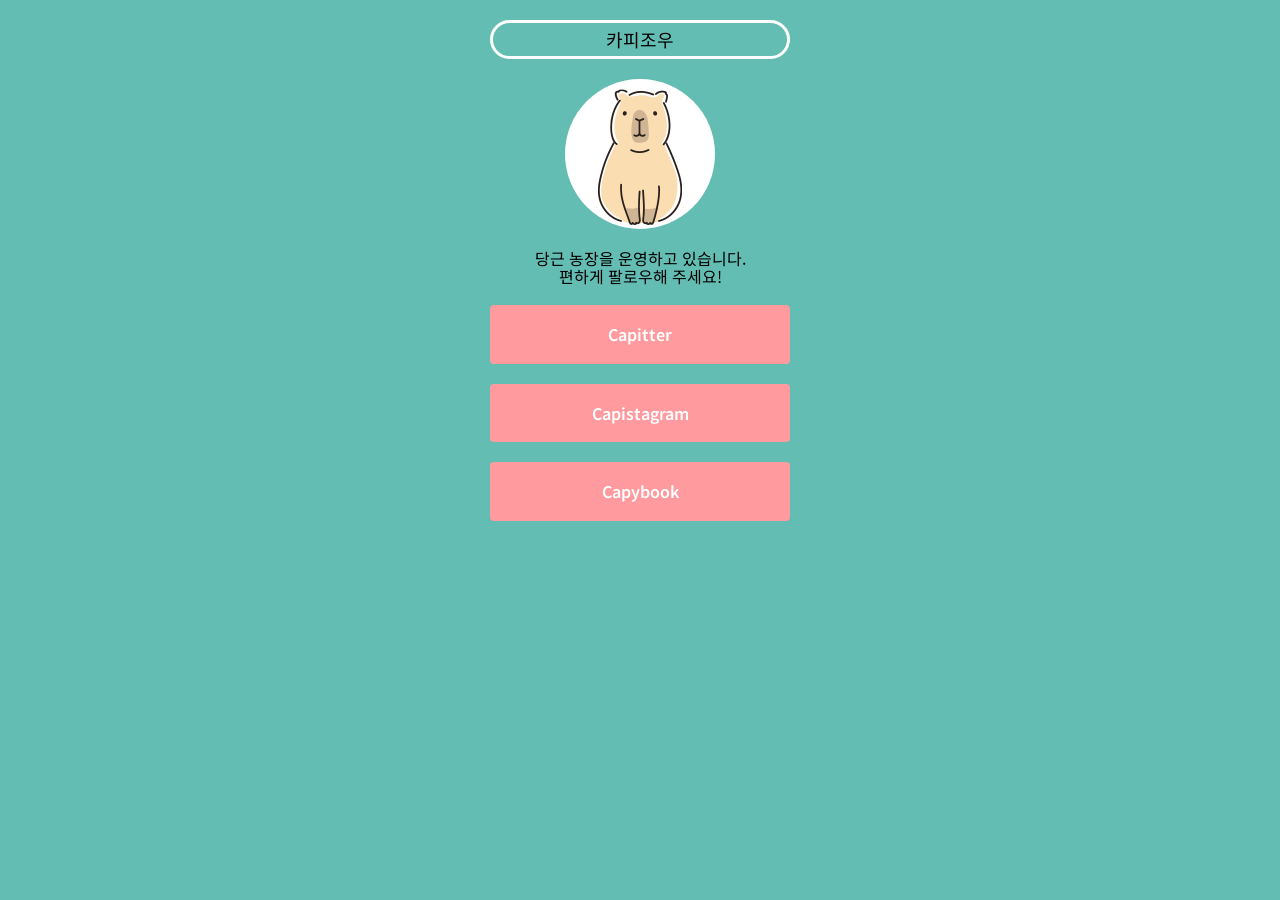
<file: test0407/index.html>
<!DOCTYPE html>
<html lang="ko">
  <head>
    <meta charset="UTF-8">
     <link rel="preconnect" href="https://fonts.googleapis.com">
     <link rel="preconnect" href="https://fonts.gstatic.com" crossorigin>
     <link href="https://fonts.googleapis.com/css2?family=Black+Han+Sans&family=Noto+Sans+KR:wght@100..900&display=swap" rel="stylesheet">
    <link rel="stylesheet" href="css/reset.css">
    <link rel="stylesheet" href="css/style.css">
    <title>카피조우 소개</title>
    
  </head>
  <body>
    <h1>카피조우</h1>
    <p>
      <img src="capyzou.png" alt="카피조우 증명사진">
    </p>
    <p>
      당근 농장을 운영하고 있습니다.<br>
      편하게 팔로우해 주세요!
    </p>
    <ul>
      <li><a href="#">Capitter</a></li>
      <li><a href="#">Capistagram</a></li>
      <li><a href="#">Capybook</a></li>
    </ul>
  </body>
</html>
</file>
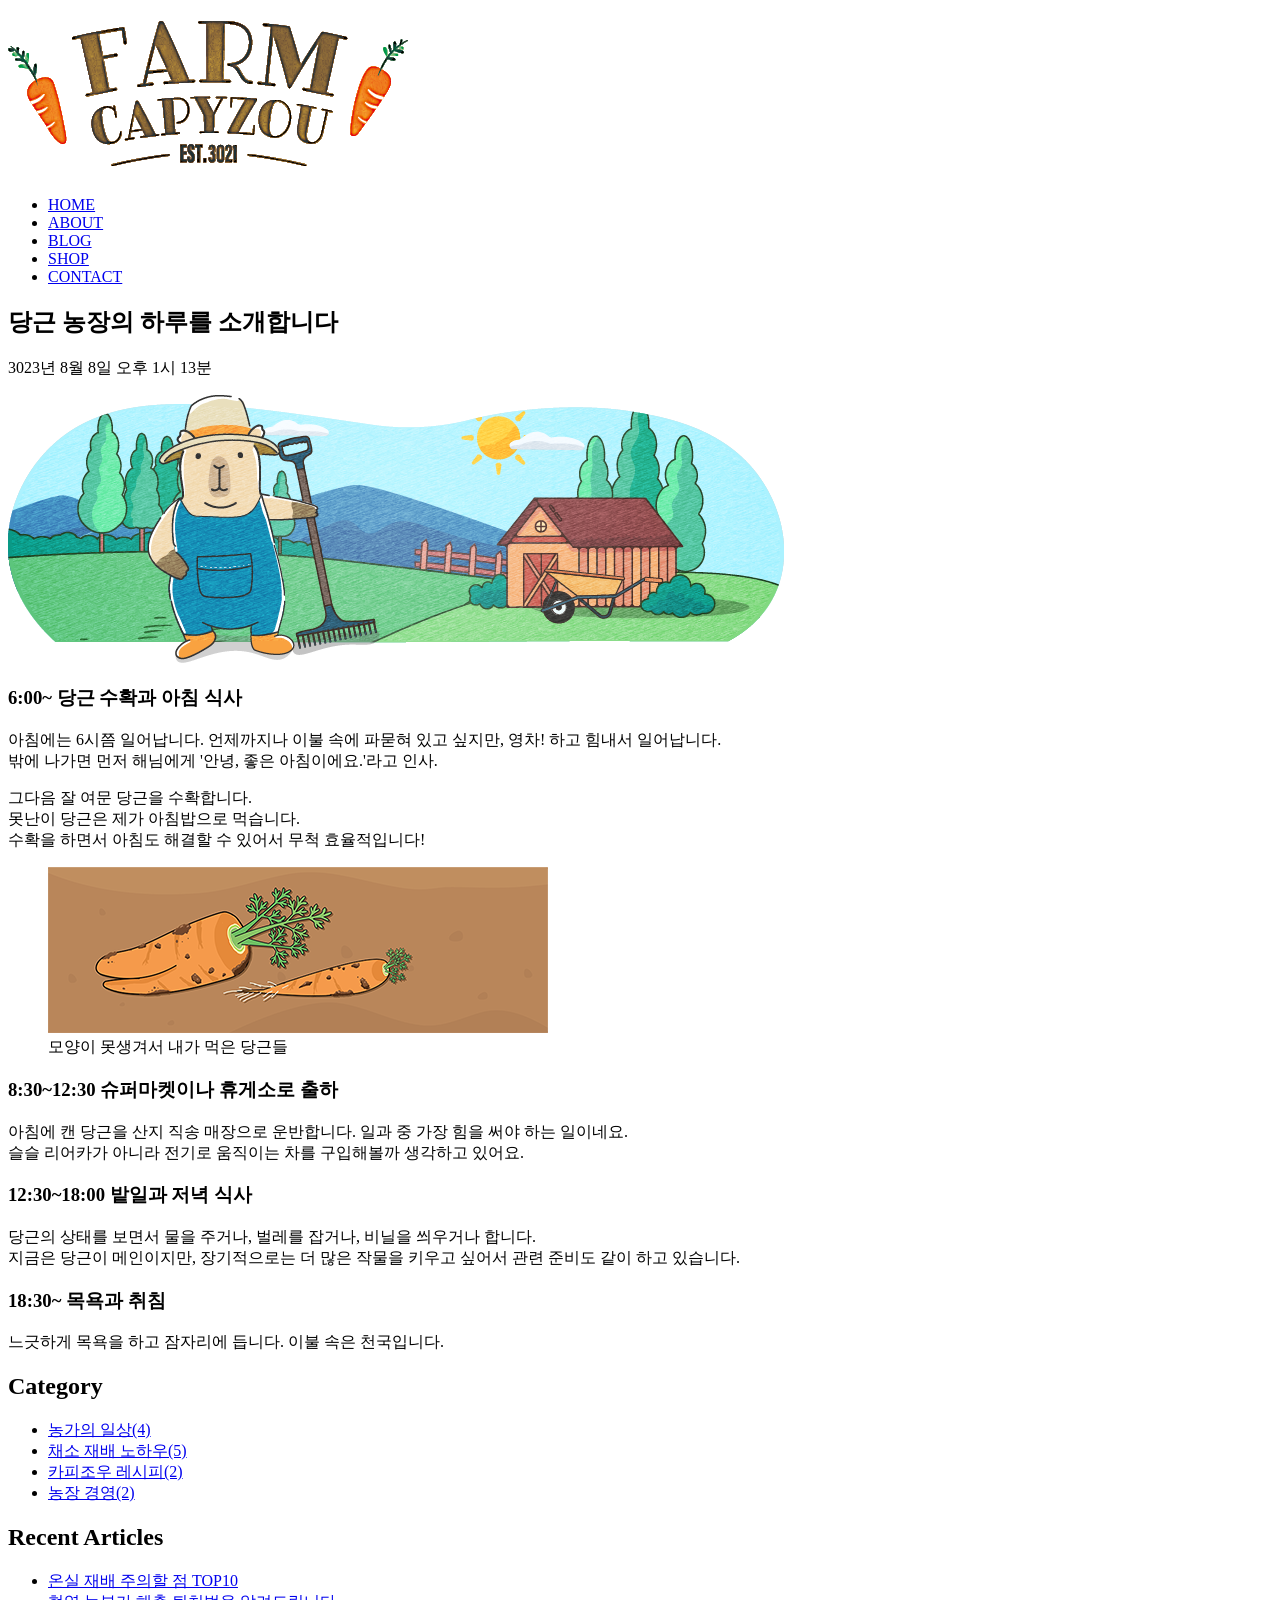
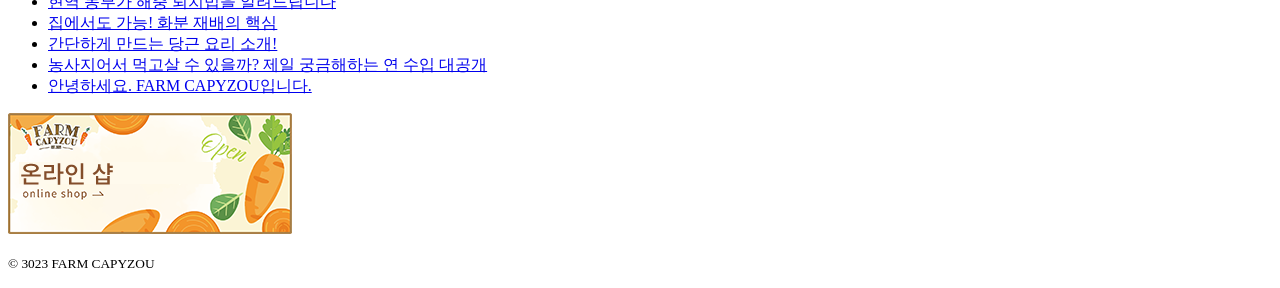
<file: 05장/완성/index.html>
<!DOCTYPE html>
<html lang="ko">
  <head>
    <meta charset="UTF-8">
    <title>FARM CAPYZOU</title>
  </head>
  <body>
    <header>
      <h1><img src="images/logo.png" alt="FARM CAPYZOU"></h1>
      <nav>
        <ul>
          <li><a href="#">HOME</a></li>
          <li><a href="#">ABOUT</a></li>
          <li><a href="#">BLOG</a></li>
          <li><a href="#">SHOP</a></li>
          <li><a href="#">CONTACT</a></li>
        </ul>
      </nav>
    </header>
    <main>
      <article>
        <h2>당근 농장의 하루를 소개합니다</h2>
        <p>
          <time datetime="3023-08-08T13:13">
            3023년 8월 8일 오후 1시 13분
          </time>
        </p>
        <p>
          <img src="images/eyecatch.png" alt="농원에 있는 카피조우 그림">
        </p>
        <section>
          <h3>6:00~ 당근 수확과 아침 식사</h3>
          <p>아침에는 6시쯤 일어납니다. 언제까지나 이불 속에 파묻혀 있고 싶지만, 영차! 하고 힘내서 일어납니다.<br>밖에 나가면 먼저 해님에게 '안녕, 좋은 아침이에요.'라고 인사.</p>
          <p>
            그다음 잘 여문 당근을 수확합니다.<br>
            못난이 당근은 제가 아침밥으로 먹습니다.<br>
            수확을 하면서 아침도 해결할 수 있어서 무척 효율적입니다!<br>
          </p>
          <figure>
            <img src="images/carrots.png" alt="못난이 당근 그림">
            <figcaption>모양이 못생겨서 내가 먹은 당근들</figcaption>
          </figure>
        </section>
        <section>
          <h3>8:30~12:30 슈퍼마켓이나 휴게소로 출하</h3>
          <p>아침에 캔 당근을 산지 직송 매장으로 운반합니다. 일과 중 가장 힘을 써야 하는 일이네요.<br>슬슬 리어카가 아니라 전기로 움직이는 차를 구입해볼까 생각하고 있어요.</p>
        </section>
        <section>
          <h3>12:30~18:00 밭일과 저녁 식사</h3>
          <p>당근의 상태를 보면서 물을 주거나, 벌레를 잡거나, 비닐을 씌우거나 합니다.<br>지금은 당근이 메인이지만, 장기적으로는 더 많은 작물을 키우고 싶어서 관련 준비도 같이 하고 있습니다.</p>
        </section>
        <section>
          <h3>18:30~ 목욕과 취침</h3>
          <p>느긋하게 목욕을 하고 잠자리에 듭니다. 이불 속은 천국입니다.</p>
        </section>
      </article>
    </main>
    <aside>
      <nav>
        <h2>Category</h2>
        <ul>
          <li><a href="#">농가의 일상(4)</a></li>
          <li><a href="#">채소 재배 노하우(5)</a></li>
          <li><a href="#">카피조우 레시피(2)</a></li>
          <li><a href="#">농장 경영(2)</a></li>
        </ul>
      </nav>
      <nav>
        <h2>Recent Articles</h2>
        <ul>
          <li><a href="#">온실 재배 주의할 점 TOP10</a></li>
          <li><a href="#">현역 농부가 해충 퇴치법을 알려드립니다</a></li>
          <li><a href="#">집에서도 가능! 화분 재배의 핵심</a></li>
          <li><a href="#">간단하게 만드는 당근 요리 소개!</a></li>
          <li><a href="#">농사지어서 먹고살 수 있을까? 제일 궁금해하는 연 수입 대공개</a></li>
          <li><a href="#">안녕하세요. FARM CAPYZOU입니다.</a></li>
        </ul>
      </nav>
      <p>
        <a href="#"><img src="images/side_banner.png" alt="온라인 샵 배너"></a>
      </p>
    </aside>
    <footer>
      <p><small>© 3023 FARM CAPYZOU</small></p>
    </footer>
  </body>
</html>
</file>
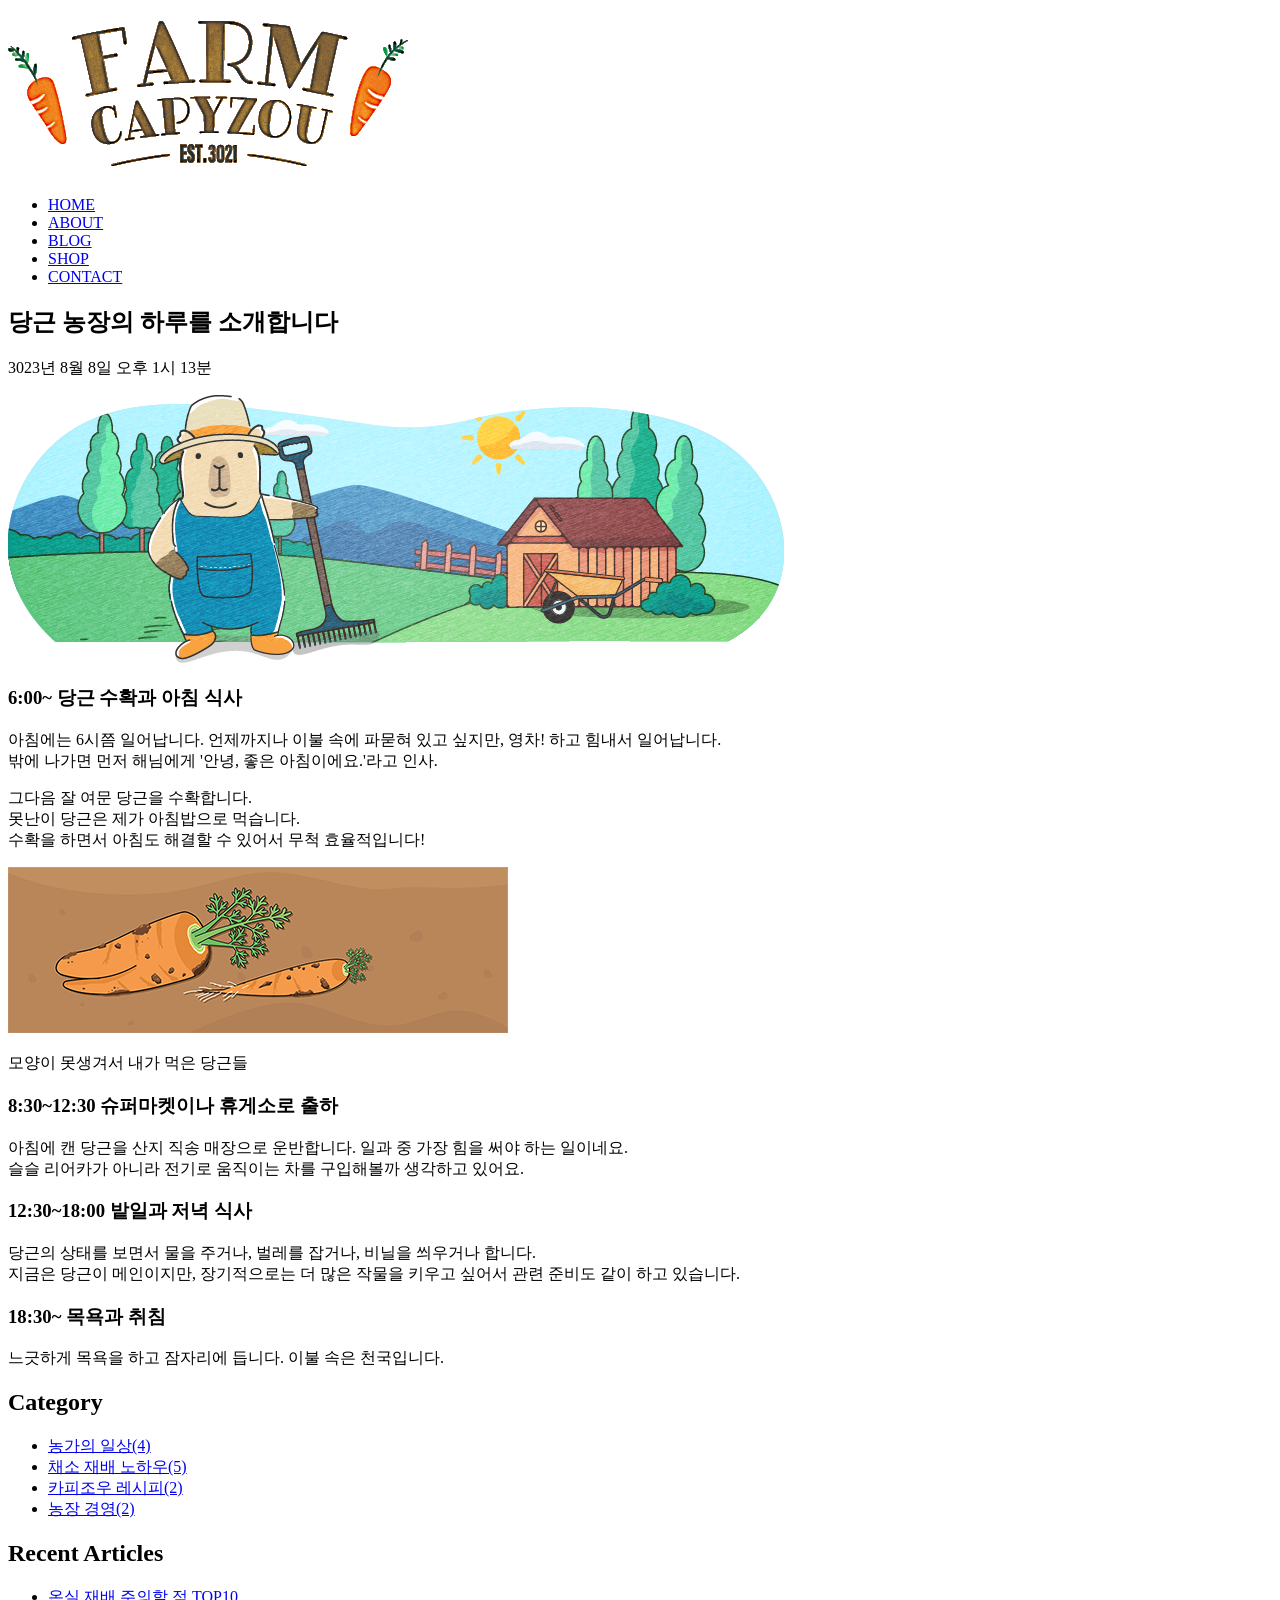
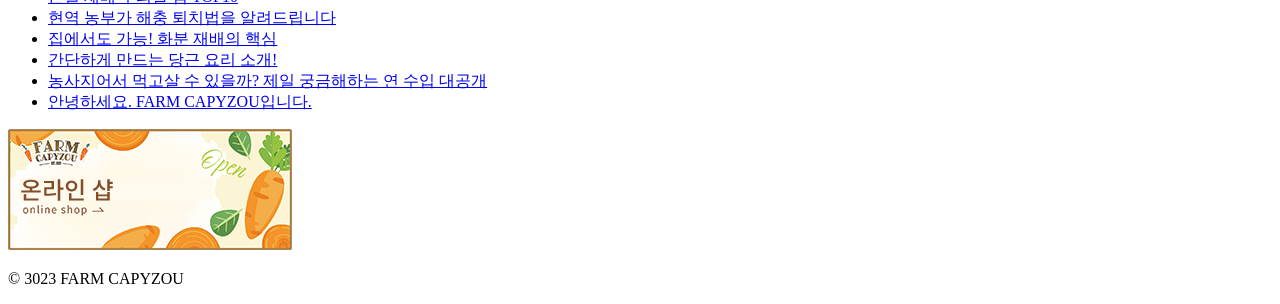
<file: 05장/작업/index.html>
<!DOCTYPE html>
<html lang="ko">
  <head>
    <meta charset="UTF-8">
    <title>FARM CAPYZOU</title>
  </head>
  <body>
    <h1><img src="images/logo.png" alt="FARM CAPYZOU"></h1>
    <ul>
      <li><a href="#">HOME</a></li>
      <li><a href="#">ABOUT</a></li>
      <li><a href="#">BLOG</a></li>
      <li><a href="#">SHOP</a></li>
      <li><a href="#">CONTACT</a></li>
    </ul>
    <h2>당근 농장의 하루를 소개합니다</h2>
    <p>3023년 8월 8일 오후 1시 13분</p>
    <p>
      <img src="images/eyecatch.png" alt="농원에 있는 카피조우 그림">
    </p>
    <h3>6:00~ 당근 수확과 아침 식사</h3>
    <p>아침에는 6시쯤 일어납니다. 언제까지나 이불 속에 파묻혀 있고 싶지만, 영차! 하고 힘내서 일어납니다.<br>밖에 나가면 먼저 해님에게 '안녕, 좋은 아침이에요.'라고 인사.</p>
    <p>
      그다음 잘 여문 당근을 수확합니다.<br>
      못난이 당근은 제가 아침밥으로 먹습니다.<br>
      수확을 하면서 아침도 해결할 수 있어서 무척 효율적입니다!<br>
    </p>
    <p>
      <img src="images/carrots.png" alt="못난이 당근 그림">
    </p>
    <p>모양이 못생겨서 내가 먹은 당근들</p>
    <h3>8:30~12:30 슈퍼마켓이나 휴게소로 출하</h3>
    <p>아침에 캔 당근을 산지 직송 매장으로 운반합니다. 일과 중 가장 힘을 써야 하는 일이네요.<br>슬슬 리어카가 아니라 전기로 움직이는 차를 구입해볼까 생각하고 있어요.</p>
    <h3>12:30~18:00 밭일과 저녁 식사</h3>
    <p>당근의 상태를 보면서 물을 주거나, 벌레를 잡거나, 비닐을 씌우거나 합니다.<br>지금은 당근이 메인이지만, 장기적으로는 더 많은 작물을 키우고 싶어서 관련 준비도 같이 하고 있습니다.</p>
    <h3>18:30~ 목욕과 취침</h3>
    <p>느긋하게 목욕을 하고 잠자리에 듭니다. 이불 속은 천국입니다.</p>
    <h2>Category</h2>
    <ul>
      <li><a href="#">농가의 일상(4)</a></li>
      <li><a href="#">채소 재배 노하우(5)</a></li>
      <li><a href="#">카피조우 레시피(2)</a></li>
      <li><a href="#">농장 경영(2)</a></li>
    </ul>
    <h2>Recent Articles</h2>
    <ul>
      <li><a href="#">온실 재배 주의할 점 TOP10</a></li>
      <li><a href="#">현역 농부가 해충 퇴치법을 알려드립니다</a></li>
      <li><a href="#">집에서도 가능! 화분 재배의 핵심</a></li>
      <li><a href="#">간단하게 만드는 당근 요리 소개!</a></li>
      <li><a href="#">농사지어서 먹고살 수 있을까? 제일 궁금해하는 연 수입 대공개</a></li>
      <li><a href="#">안녕하세요. FARM CAPYZOU입니다.</a></li>
    </ul>
    <p>
      <a href="#"><img src="images/side_banner.png" alt="온라인 샵 배너"></a>
    </p>
    <p>© 3023 FARM CAPYZOU</p>
  </body>
</html>
</file>
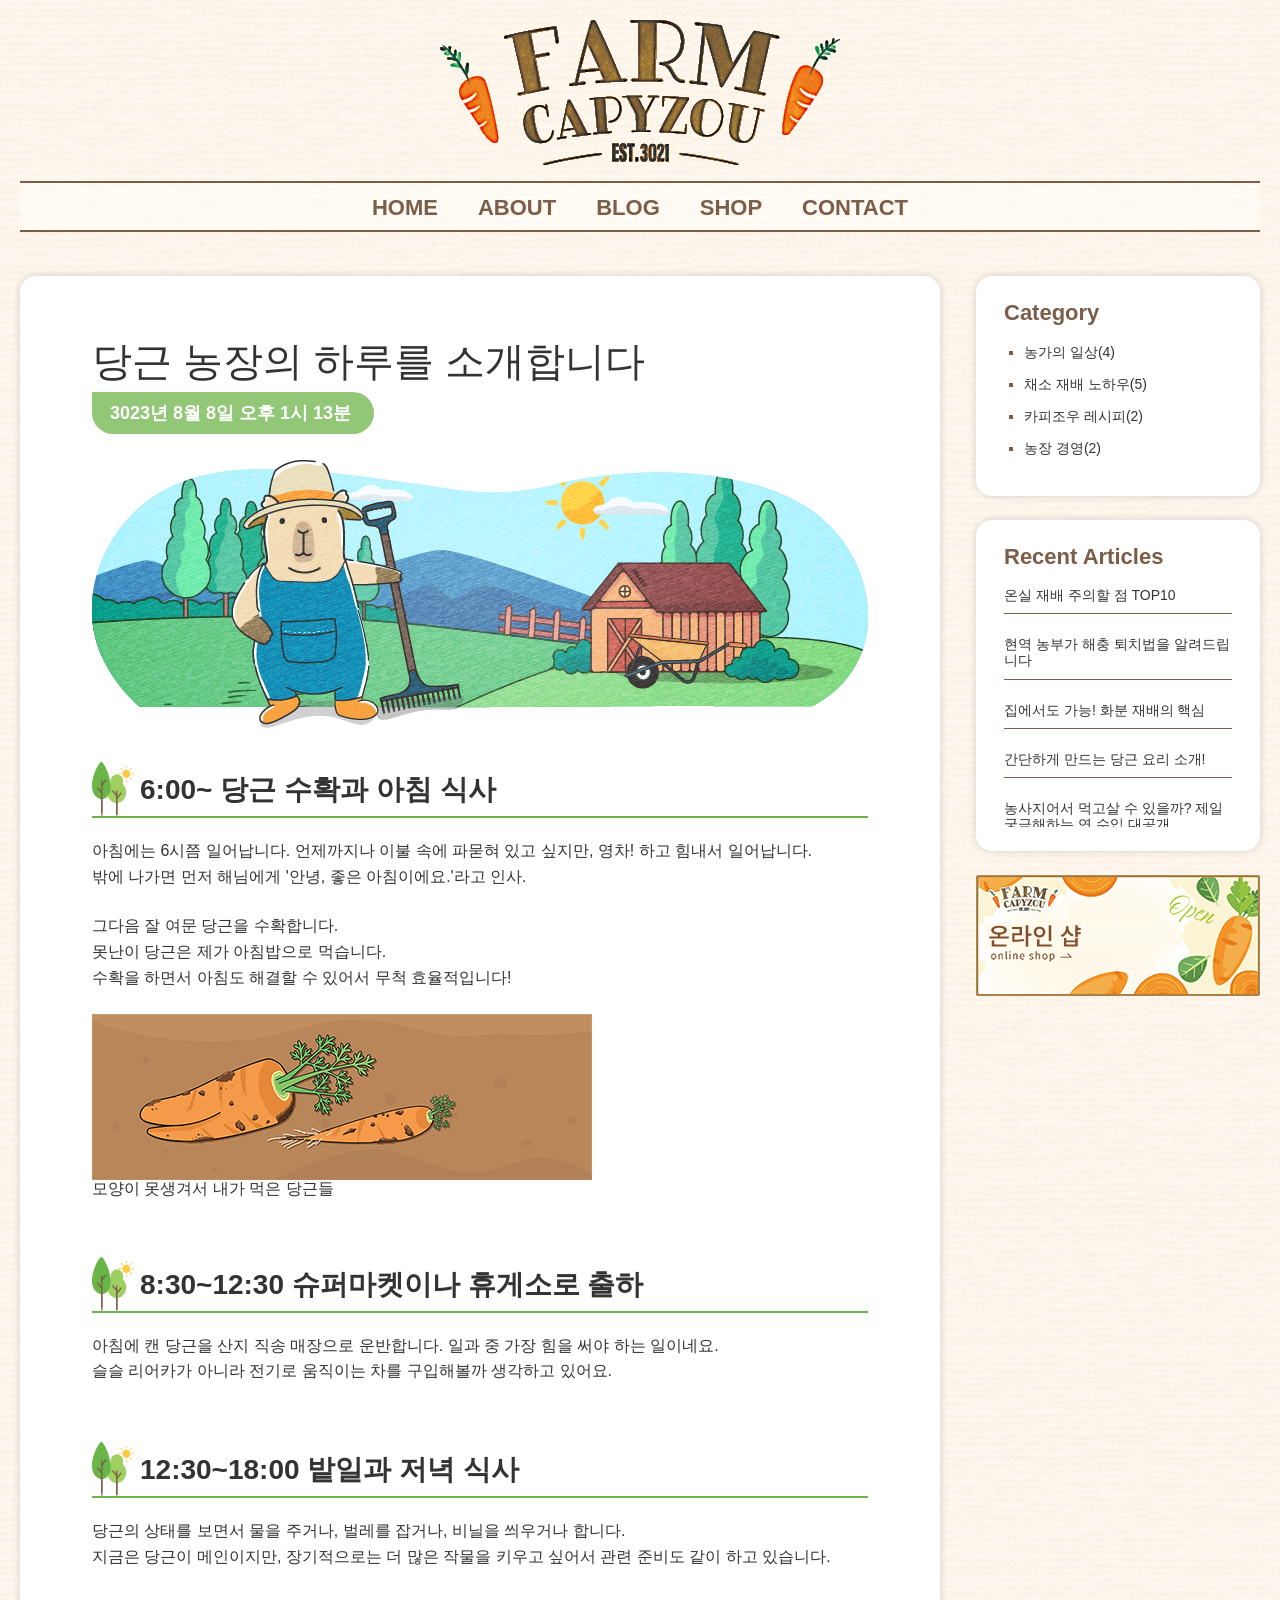
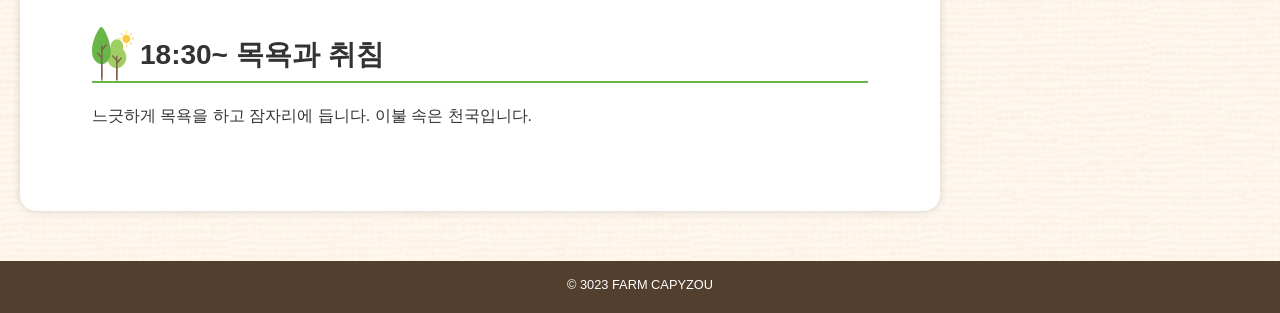
<file: 06장/완성/index.html>
<!DOCTYPE html>
<html lang="ko">
  <head>
    <meta charset="UTF-8">
    <link rel="stylesheet" href="css/reset.css">
    <link rel="stylesheet" href="css/style.css">
    <title>FARM CAPYZOU</title>
  </head>
  <body>
    <header>
      <h1><img src="images/logo.png" alt="FARM CAPYZOU"></h1>
      <nav>
        <ul>
          <li><a href="#">HOME</a></li>
          <li><a href="#">ABOUT</a></li>
          <li><a href="#">BLOG</a></li>
          <li><a href="#">SHOP</a></li>
          <li><a href="#">CONTACT</a></li>
        </ul>
      </nav>
    </header>
    <div>
      <main>
        <article>
          <h2>당근 농장의 하루를 소개합니다</h2>
          <p class="postdate">
            <time datetime="3023-08-08T13:13">
              3023년 8월 8일 오후 1시 13분
            </time>
          </p>
          <p class="eyecatch">
            <img src="images/eyecatch.png" alt="농원에 있는 카피조우 그림">
          </p>
          <section>
            <h3>6:00~ 당근 수확과 아침 식사</h3>
            <p>아침에는 6시쯤 일어납니다. 언제까지나 이불 속에 파묻혀 있고 싶지만, 영차! 하고 힘내서 일어납니다.<br>밖에 나가면 먼저 해님에게 '안녕, 좋은 아침이에요.'라고 인사.</p>
            <p>
              그다음 잘 여문 당근을 수확합니다.<br>
              못난이 당근은 제가 아침밥으로 먹습니다.<br>
              수확을 하면서 아침도 해결할 수 있어서 무척 효율적입니다!<br>
            </p>
            <figure>
              <img src="images/carrots.png" alt="못난이 당근 그림">
              <figcaption>모양이 못생겨서 내가 먹은 당근들</figcaption>
            </figure>
          </section>
          <section>
            <h3>8:30~12:30 슈퍼마켓이나 휴게소로 출하</h3>
            <p>아침에 캔 당근을 산지 직송 매장으로 운반합니다. 일과 중 가장 힘을 써야 하는 일이네요. <br>슬슬 리어카가 아니라 전기로 움직이는 차를 구입해볼까 생각하고 있어요.</p>
          </section>
          <section>
            <h3>12:30~18:00 밭일과 저녁 식사</h3>
            <p>당근의 상태를 보면서 물을 주거나, 벌레를 잡거나, 비닐을 씌우거나 합니다.<br>지금은 당근이 메인이지만, 장기적으로는 더 많은 작물을 키우고 싶어서 관련 준비도 같이 하고 있습니다.</p>
          </section>
          <section>
            <h3>18:30~ 목욕과 취침</h3>
            <p>느긋하게 목욕을 하고 잠자리에 듭니다. 이불 속은 천국입니다.</p>
          </section>
        </article>
      </main>
      <aside>
        <nav class="categoryNav">
          <h2>Category</h2>
          <ul>
            <li><a href="#">농가의 일상(4)</a></li>
            <li><a href="#">채소 재배 노하우(5)</a></li>
            <li><a href="#">카피조우 레시피(2)</a></li>
            <li><a href="#">농장 경영(2)</a></li>
          </ul>
        </nav>
        <nav class="recentNav">
          <h2>Recent Articles</h2>
          <ul>
            <li><a href="#">온실 재배 주의할 점 TOP10</a></li>
            <li><a href="#">현역 농부가 해충 퇴치법을 알려드립니다</a></li>
            <li><a href="#">집에서도 가능! 화분 재배의 핵심</a></li>
            <li><a href="#">간단하게 만드는 당근 요리 소개!</a></li>
            <li><a href="#">농사지어서 먹고살 수 있을까? 제일 궁금해하는 연 수입 대공개</a></li>
            <li><a href="#">안녕하세요. FARM CAPYZOU입니다.</a></li>
          </ul>
        </nav>
        <p>
          <a href="#"><img src="images/side_banner.png" alt="온라인 샵 배너"></a>
        </p>
      </aside>
    </div>
    <footer>
      <p><small>© 3023 FARM CAPYZOU</small></p>
    </footer>
  </body>
</html>
</file>
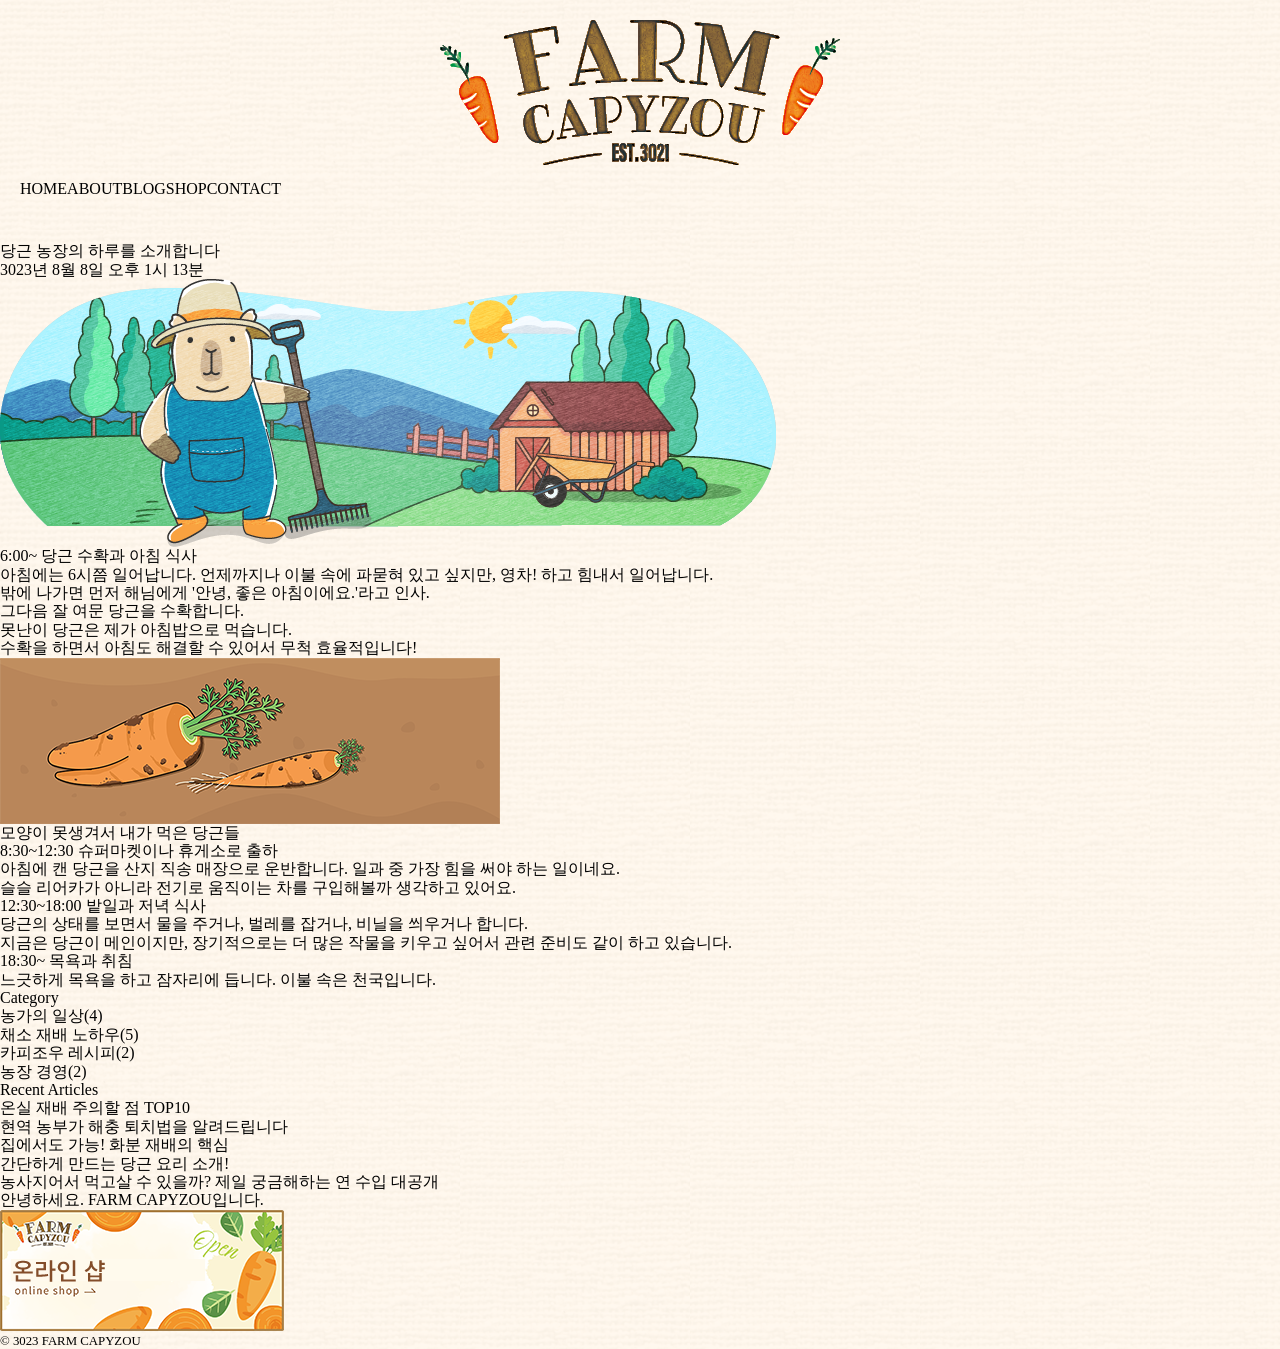
<file: 06장/작업/index.html>
<!DOCTYPE html>
<html lang="ko">
  <head>
    <meta charset="UTF-8">
    <link rel="stylesheet" href="css/reset.css">
    <link rel="stylesheet" href="css/style.css">
    <title>FARM CAPYZOU</title>
  </head>
  <body>
    <header>
      <h1><img src="images/logo.png" alt="FARM CAPYZOU"></h1>
      <nav>
        <ul>
          <li><a href="#">HOME</a></li>
          <li><a href="#">ABOUT</a></li>
          <li><a href="#">BLOG</a></li>
          <li><a href="#">SHOP</a></li>
          <li><a href="#">CONTACT</a></li>
        </ul>
      </nav>
    </header>
    <main>
      <article>
        <h2>당근 농장의 하루를 소개합니다</h2>
        <p>
          <time datetime="3023-08-08T13:13">
            3023년 8월 8일 오후 1시 13분
          </time>
        </p>
        <p>
          <img src="images/eyecatch.png" alt="농원에 있는 카피조우 그림">
        </p>
        <section>
          <h3>6:00~ 당근 수확과 아침 식사</h3>
          <p>아침에는 6시쯤 일어납니다. 언제까지나 이불 속에 파묻혀 있고 싶지만, 영차! 하고 힘내서 일어납니다.<br>밖에 나가면 먼저 해님에게 '안녕, 좋은 아침이에요.'라고 인사.</p>
          <p>
            그다음 잘 여문 당근을 수확합니다.<br>
            못난이 당근은 제가 아침밥으로 먹습니다.<br>
            수확을 하면서 아침도 해결할 수 있어서 무척 효율적입니다!<br>
          </p>
          <figure>
            <img src="images/carrots.png" alt="못난이 당근 그림">
            <figcaption>모양이 못생겨서 내가 먹은 당근들</figcaption>
          </figure>
        </section>
        <section>
          <h3>8:30~12:30 슈퍼마켓이나 휴게소로 출하</h3>
          <p>아침에 캔 당근을 산지 직송 매장으로 운반합니다. 일과 중 가장 힘을 써야 하는 일이네요.<br>슬슬 리어카가 아니라 전기로 움직이는 차를 구입해볼까 생각하고 있어요.</p>
        </section>
        <section>
          <h3>12:30~18:00 밭일과 저녁 식사</h3>
          <p>당근의 상태를 보면서 물을 주거나, 벌레를 잡거나, 비닐을 씌우거나 합니다.<br>지금은 당근이 메인이지만, 장기적으로는 더 많은 작물을 키우고 싶어서 관련 준비도 같이 하고 있습니다.</p>
        </section>
        <section>
          <h3>18:30~ 목욕과 취침</h3>
          <p>느긋하게 목욕을 하고 잠자리에 듭니다. 이불 속은 천국입니다.</p>
        </section>
      </article>
    </main>
    <aside>
      <nav>
        <h2>Category</h2>
        <ul>
          <li><a href="#">농가의 일상(4)</a></li>
          <li><a href="#">채소 재배 노하우(5)</a></li>
          <li><a href="#">카피조우 레시피(2)</a></li>
          <li><a href="#">농장 경영(2)</a></li>
        </ul>
      </nav>
      <nav>
        <h2>Recent Articles</h2>
        <ul>
          <li><a href="#">온실 재배 주의할 점 TOP10</a></li>
          <li><a href="#">현역 농부가 해충 퇴치법을 알려드립니다</a></li>
          <li><a href="#">집에서도 가능! 화분 재배의 핵심</a></li>
          <li><a href="#">간단하게 만드는 당근 요리 소개!</a></li>
          <li><a href="#">농사지어서 먹고살 수 있을까? 제일 궁금해하는 연 수입 대공개</a></li>
          <li><a href="#">안녕하세요. FARM CAPYZOU입니다.</a></li>
        </ul>
      </nav>
      <p>
        <a href="#"><img src="images/side_banner.png" alt="온라인 샵 배너"></a>
      </p>
    </aside>
    <footer>
      <p><small>© 3023 FARM CAPYZOU</small></p>
    </footer>
  </body>
</html>
</file>
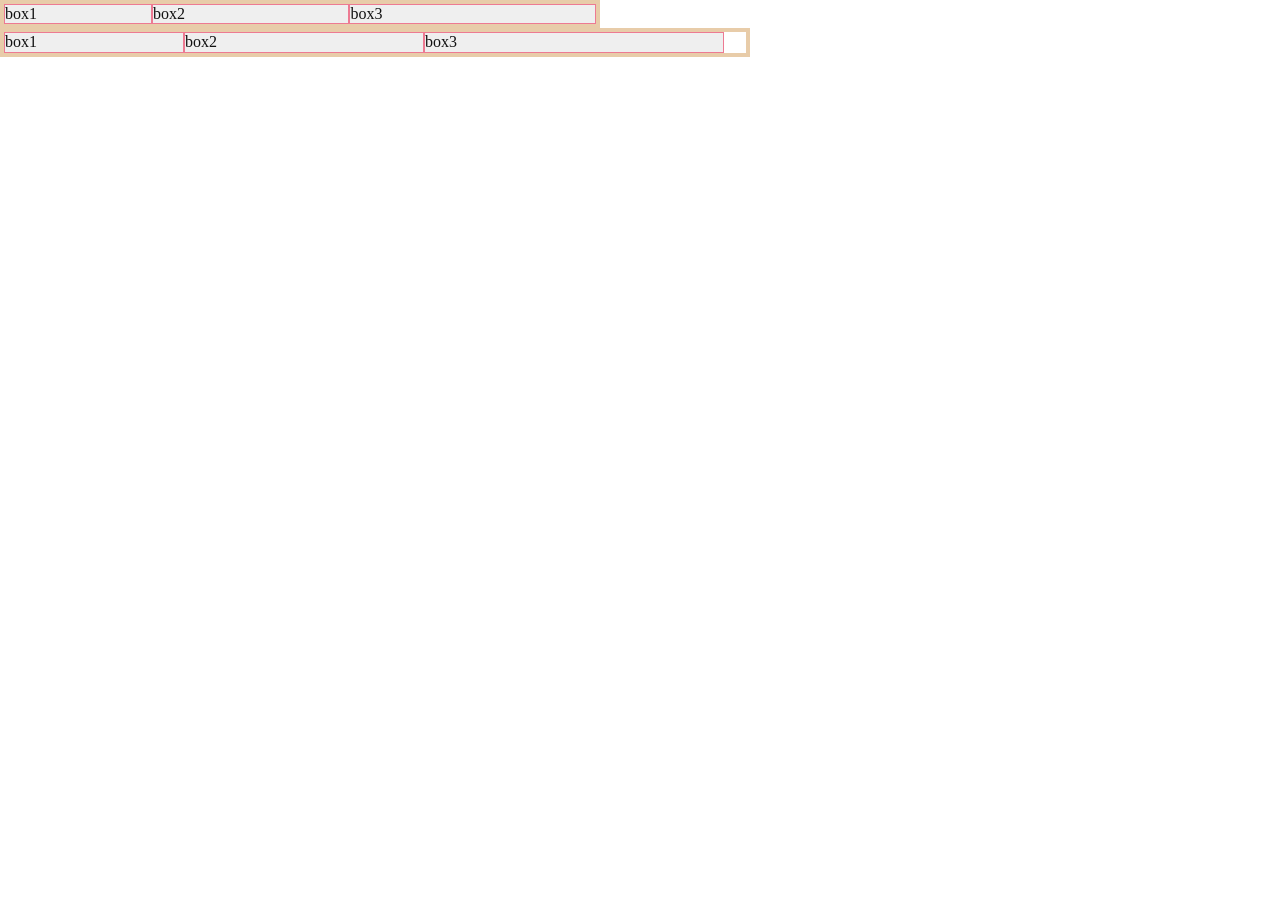
<file: 06장/Flexbox/완성/index.html>
<!DOCTYPE html>
<html lang="ko">
  <head>
    <meta charset="UTF-8">
    <link rel="stylesheet" href="css/reset.css">
    <link rel="stylesheet" href="css/style.css">
    <title>Flexbox 연습</title>
  </head>
  <body>
    <ul>
      <li class="b1">box1</li>
      <li class="b2">box2</li>
      <li class="b3">box3</li>
    </ul>

    <ul class="ul2">
      <li class="b1">box1</li>
      <li class="b2">box2</li>
      <li class="b3">box3</li>
    </ul>
  </body>
</html>
</file>
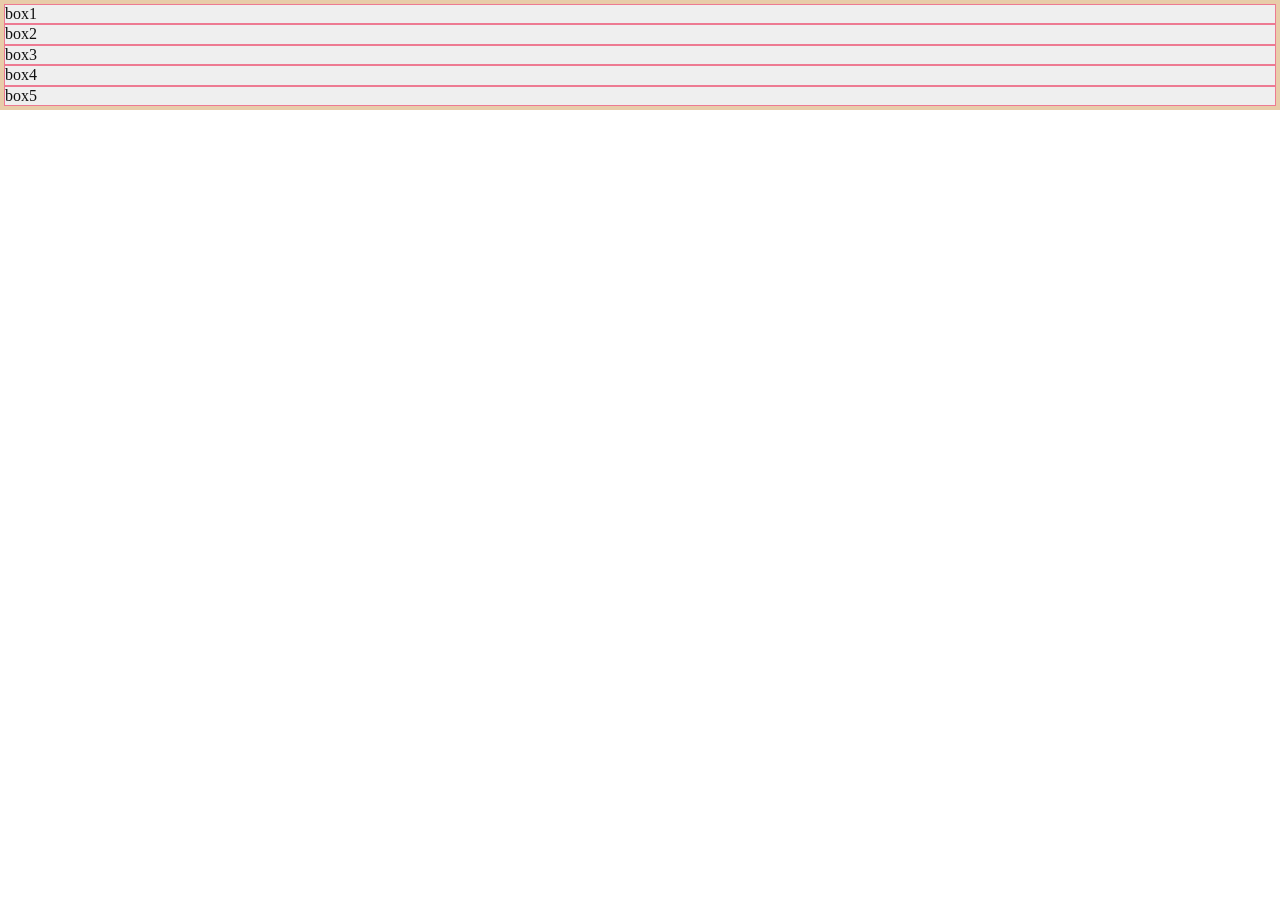
<file: 06장/Flexbox/작업/index.html>
<!DOCTYPE html>
<html lang="ko">
  <head>
    <meta charset="UTF-8">
    <link rel="stylesheet" href="css/reset.css">
    <link rel="stylesheet" href="css/style.css">
    <title>Flexbox 연습</title>
  </head>
  <body>
    <ul>
      <li>box1</li>
      <li>box2</li>
      <li>box3</li>
      <li>box4</li>
      <li>box5</li>
    </ul>
  </body>
</html>
</file>
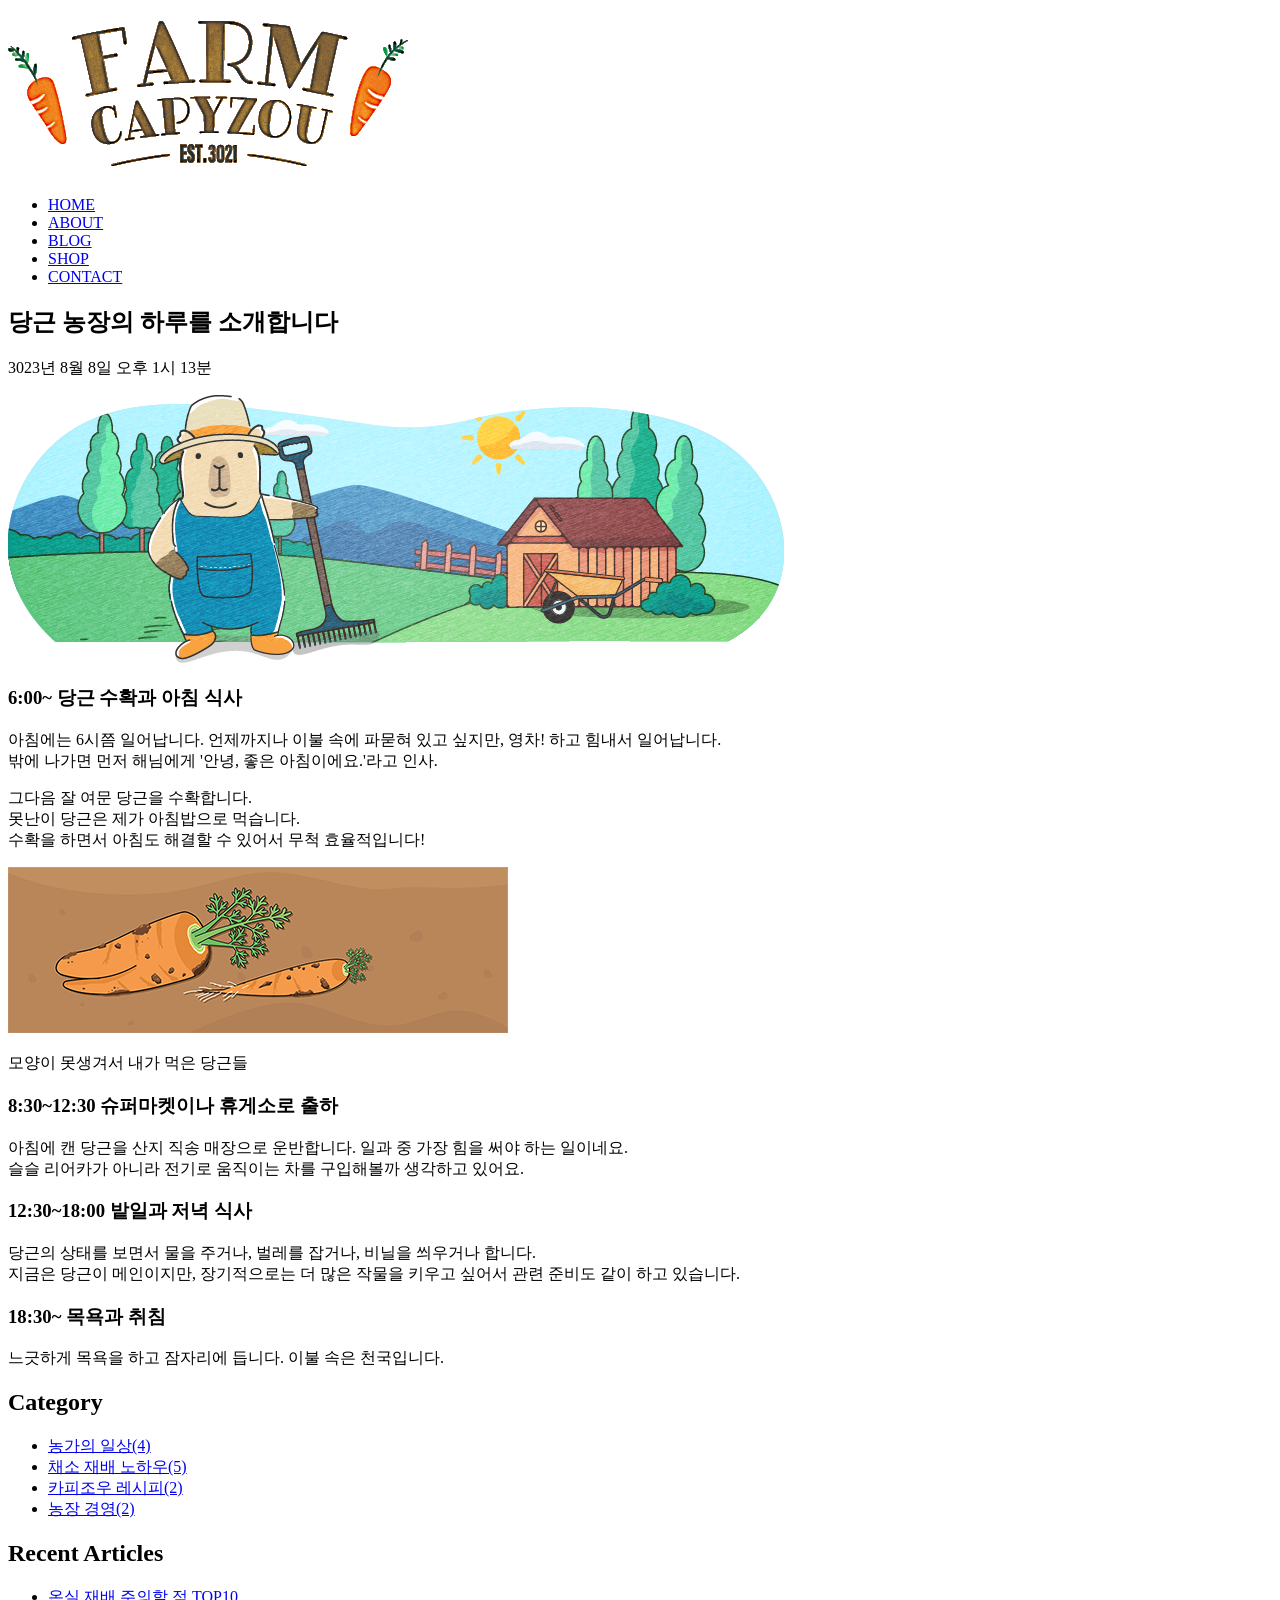
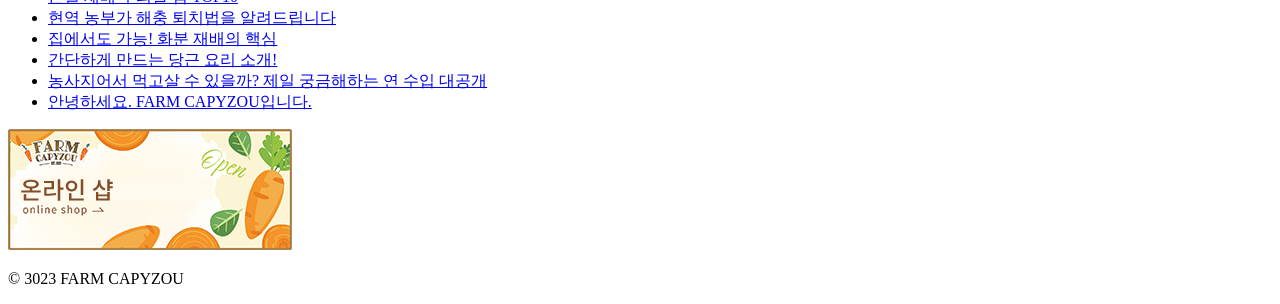
<file: 05장/step/02/01_header_step1.html>
<!DOCTYPE html>
<html lang="ko">
  <head>
    <meta charset="UTF-8">
    <title>FARM CAPYZOU</title>
  </head>
  <body>
    <header>
      <h1><img src="images/logo.png" alt="FARM CAPYZOU"></h1>
      <ul>
        <li><a href="#">HOME</a></li>
        <li><a href="#">ABOUT</a></li>
        <li><a href="#">BLOG</a></li>
        <li><a href="#">SHOP</a></li>
        <li><a href="#">CONTACT</a></li>
      </ul>
    </header>
    <h2>당근 농장의 하루를 소개합니다</h2>
    <p>3023년 8월 8일 오후 1시 13분</p>
    <p>
      <img src="images/eyecatch.png" alt="농원에 있는 카피조우 그림">
    </p>
    <h3>6:00~ 당근 수확과 아침 식사</h3>
    <p>아침에는 6시쯤 일어납니다. 언제까지나 이불 속에 파묻혀 있고 싶지만, 영차! 하고 힘내서 일어납니다.<br>밖에 나가면 먼저 해님에게 '안녕, 좋은 아침이에요.'라고 인사.</p>
    <p>
      그다음 잘 여문 당근을 수확합니다.<br>
      못난이 당근은 제가 아침밥으로 먹습니다.<br>
      수확을 하면서 아침도 해결할 수 있어서 무척 효율적입니다!<br>
    </p>
    <p>
      <img src="images/carrots.png" alt="못난이 당근 그림">
    </p>
    <p>모양이 못생겨서 내가 먹은 당근들</p>
    <h3>8:30~12:30 슈퍼마켓이나 휴게소로 출하</h3>
    <p>아침에 캔 당근을 산지 직송 매장으로 운반합니다. 일과 중 가장 힘을 써야 하는 일이네요.<br>슬슬 리어카가 아니라 전기로 움직이는 차를 구입해볼까 생각하고 있어요.</p>
    <h3>12:30~18:00 밭일과 저녁 식사</h3>
    <p>당근의 상태를 보면서 물을 주거나, 벌레를 잡거나, 비닐을 씌우거나 합니다.<br>지금은 당근이 메인이지만, 장기적으로는 더 많은 작물을 키우고 싶어서 관련 준비도 같이 하고 있습니다.</p>
    <h3>18:30~ 목욕과 취침</h3>
    <p>느긋하게 목욕을 하고 잠자리에 듭니다. 이불 속은 천국입니다.</p>
    <h2>Category</h2>
    <ul>
      <li><a href="#">농가의 일상(4)</a></li>
      <li><a href="#">채소 재배 노하우(5)</a></li>
      <li><a href="#">카피조우 레시피(2)</a></li>
      <li><a href="#">농장 경영(2)</a></li>
    </ul>
    <h2>Recent Articles</h2>
    <ul>
      <li><a href="#">온실 재배 주의할 점 TOP10</a></li>
      <li><a href="#">현역 농부가 해충 퇴치법을 알려드립니다</a></li>
      <li><a href="#">집에서도 가능! 화분 재배의 핵심</a></li>
      <li><a href="#">간단하게 만드는 당근 요리 소개!</a></li>
      <li><a href="#">농사지어서 먹고살 수 있을까? 제일 궁금해하는 연 수입 대공개</a></li>
      <li><a href="#">안녕하세요. FARM CAPYZOU입니다.</a></li>
    </ul>
    <p>
      <a href="#"><img src="images/side_banner.png" alt="온라인 샵 배너"></a>
    </p>
    <p>© 3023 FARM CAPYZOU</p>
  </body>
</html>
</file>
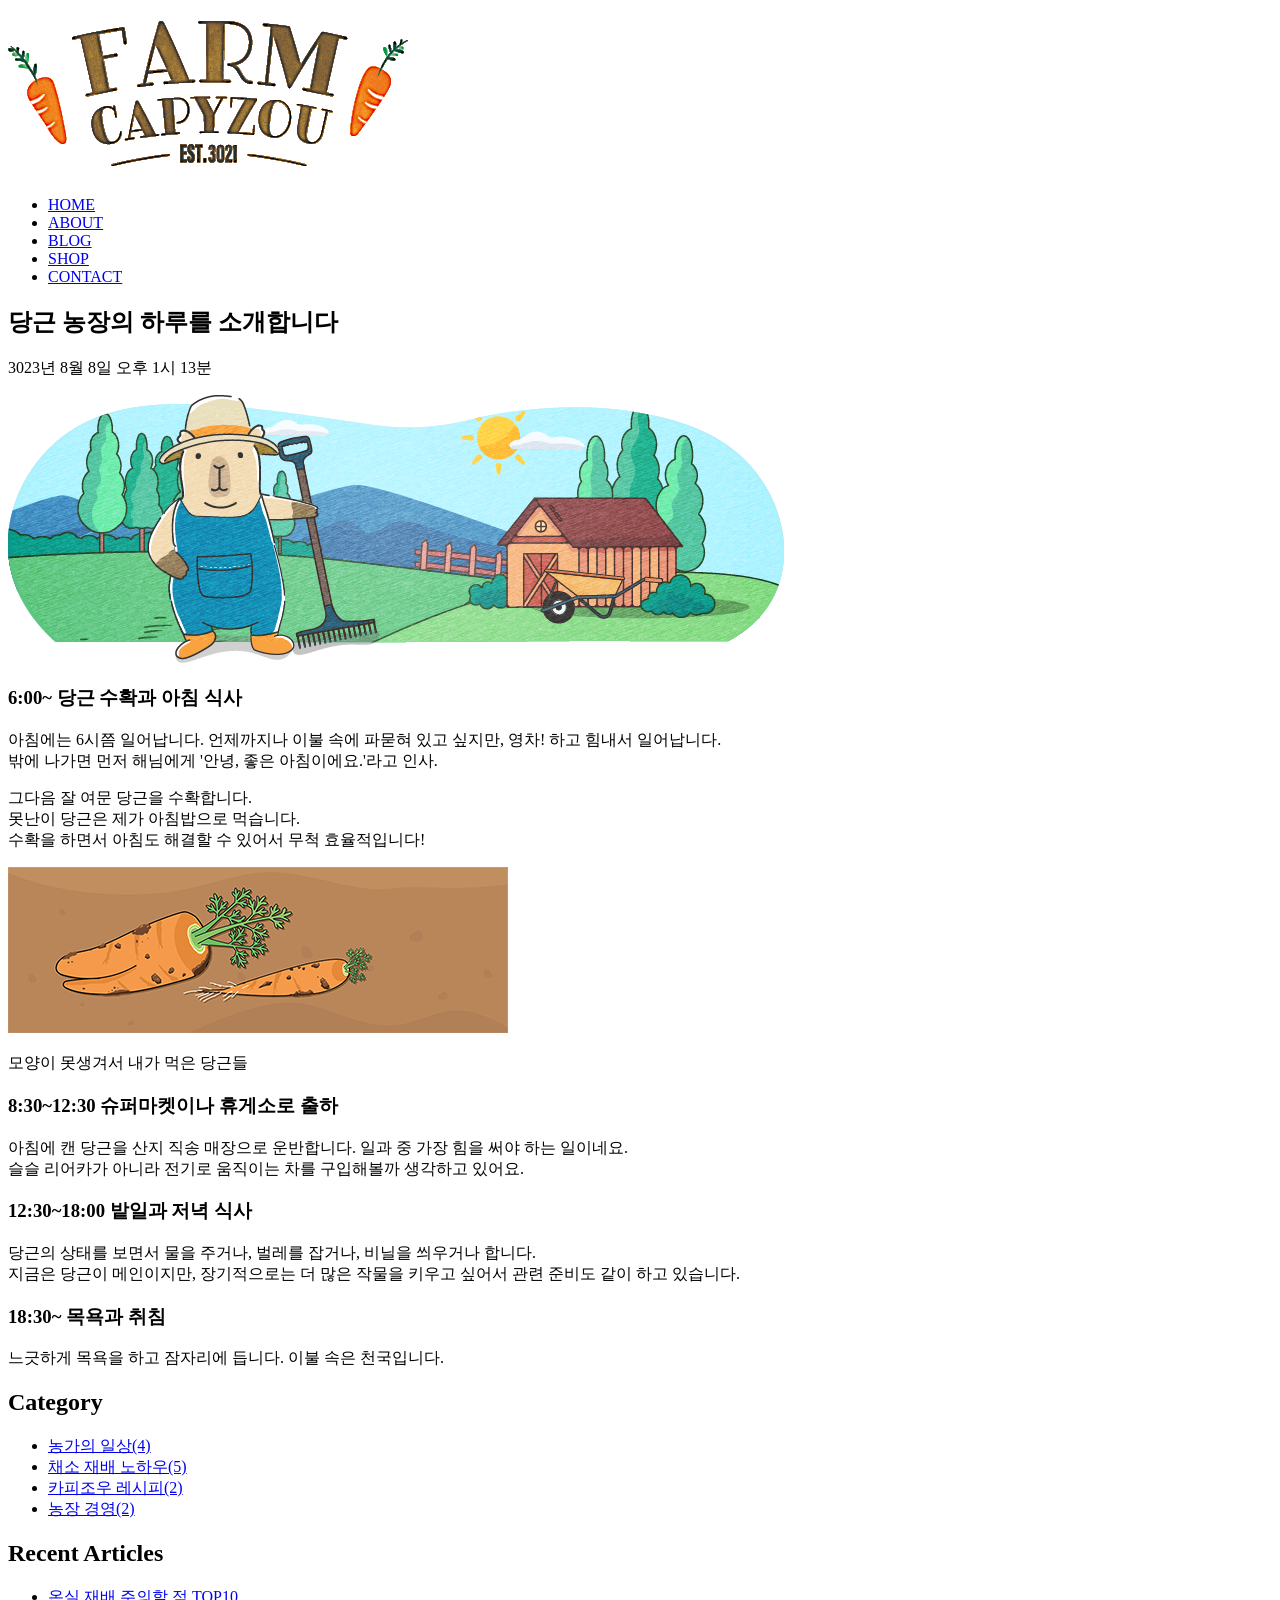
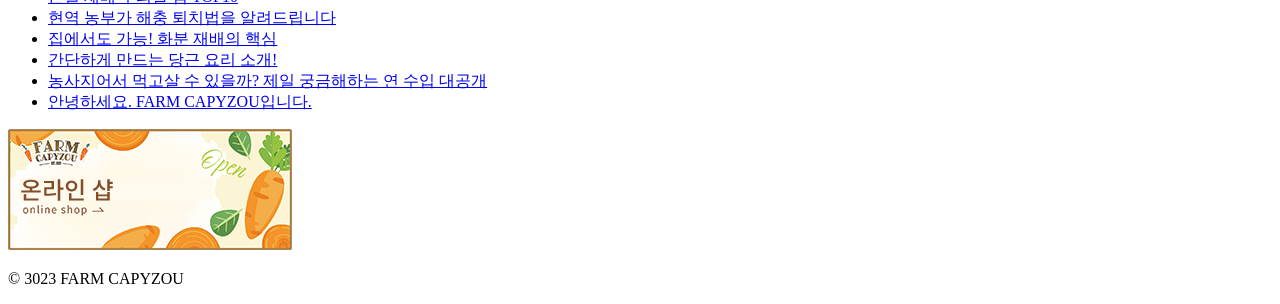
<file: 05장/step/02/02_nav_step1.html>
<!DOCTYPE html>
<html lang="ko">
  <head>
    <meta charset="UTF-8">
    <title>FARM CAPYZOU</title>
  </head>
  <body>
    <header>
      <h1><img src="images/logo.png" alt="FARM CAPYZOU"></h1>
      <nav>
        <ul>
          <li><a href="#">HOME</a></li>
          <li><a href="#">ABOUT</a></li>
          <li><a href="#">BLOG</a></li>
          <li><a href="#">SHOP</a></li>
          <li><a href="#">CONTACT</a></li>
        </ul>
      </nav>
    </header>
    <h2>당근 농장의 하루를 소개합니다</h2>
    <p>3023년 8월 8일 오후 1시 13분</p>
    <p>
      <img src="images/eyecatch.png" alt="농원에 있는 카피조우 그림">
    </p>
    <h3>6:00~ 당근 수확과 아침 식사</h3>
    <p>아침에는 6시쯤 일어납니다. 언제까지나 이불 속에 파묻혀 있고 싶지만, 영차! 하고 힘내서 일어납니다.<br>밖에 나가면 먼저 해님에게 '안녕, 좋은 아침이에요.'라고 인사.</p>
    <p>
      그다음 잘 여문 당근을 수확합니다.<br>
      못난이 당근은 제가 아침밥으로 먹습니다.<br>
      수확을 하면서 아침도 해결할 수 있어서 무척 효율적입니다!<br>
    </p>
    <p>
      <img src="images/carrots.png" alt="못난이 당근 그림">
    </p>
    <p>모양이 못생겨서 내가 먹은 당근들</p>
    <h3>8:30~12:30 슈퍼마켓이나 휴게소로 출하</h3>
    <p>아침에 캔 당근을 산지 직송 매장으로 운반합니다. 일과 중 가장 힘을 써야 하는 일이네요.<br>슬슬 리어카가 아니라 전기로 움직이는 차를 구입해볼까 생각하고 있어요.</p>
    <h3>12:30~18:00 밭일과 저녁 식사</h3>
    <p>당근의 상태를 보면서 물을 주거나, 벌레를 잡거나, 비닐을 씌우거나 합니다.<br>지금은 당근이 메인이지만, 장기적으로는 더 많은 작물을 키우고 싶어서 관련 준비도 같이 하고 있습니다.</p>
    <h3>18:30~ 목욕과 취침</h3>
    <p>느긋하게 목욕을 하고 잠자리에 듭니다. 이불 속은 천국입니다.</p>
    <h2>Category</h2>
    <ul>
      <li><a href="#">농가의 일상(4)</a></li>
      <li><a href="#">채소 재배 노하우(5)</a></li>
      <li><a href="#">카피조우 레시피(2)</a></li>
      <li><a href="#">농장 경영(2)</a></li>
    </ul>
    <h2>Recent Articles</h2>
    <ul>
      <li><a href="#">온실 재배 주의할 점 TOP10</a></li>
      <li><a href="#">현역 농부가 해충 퇴치법을 알려드립니다</a></li>
      <li><a href="#">집에서도 가능! 화분 재배의 핵심</a></li>
      <li><a href="#">간단하게 만드는 당근 요리 소개!</a></li>
      <li><a href="#">농사지어서 먹고살 수 있을까? 제일 궁금해하는 연 수입 대공개</a></li>
      <li><a href="#">안녕하세요. FARM CAPYZOU입니다.</a></li>
    </ul>
    <p>
      <a href="#"><img src="images/side_banner.png" alt="온라인 샵 배너"></a>
    </p>
    <p>© 3023 FARM CAPYZOU</p>
  </body>
</html>
</file>
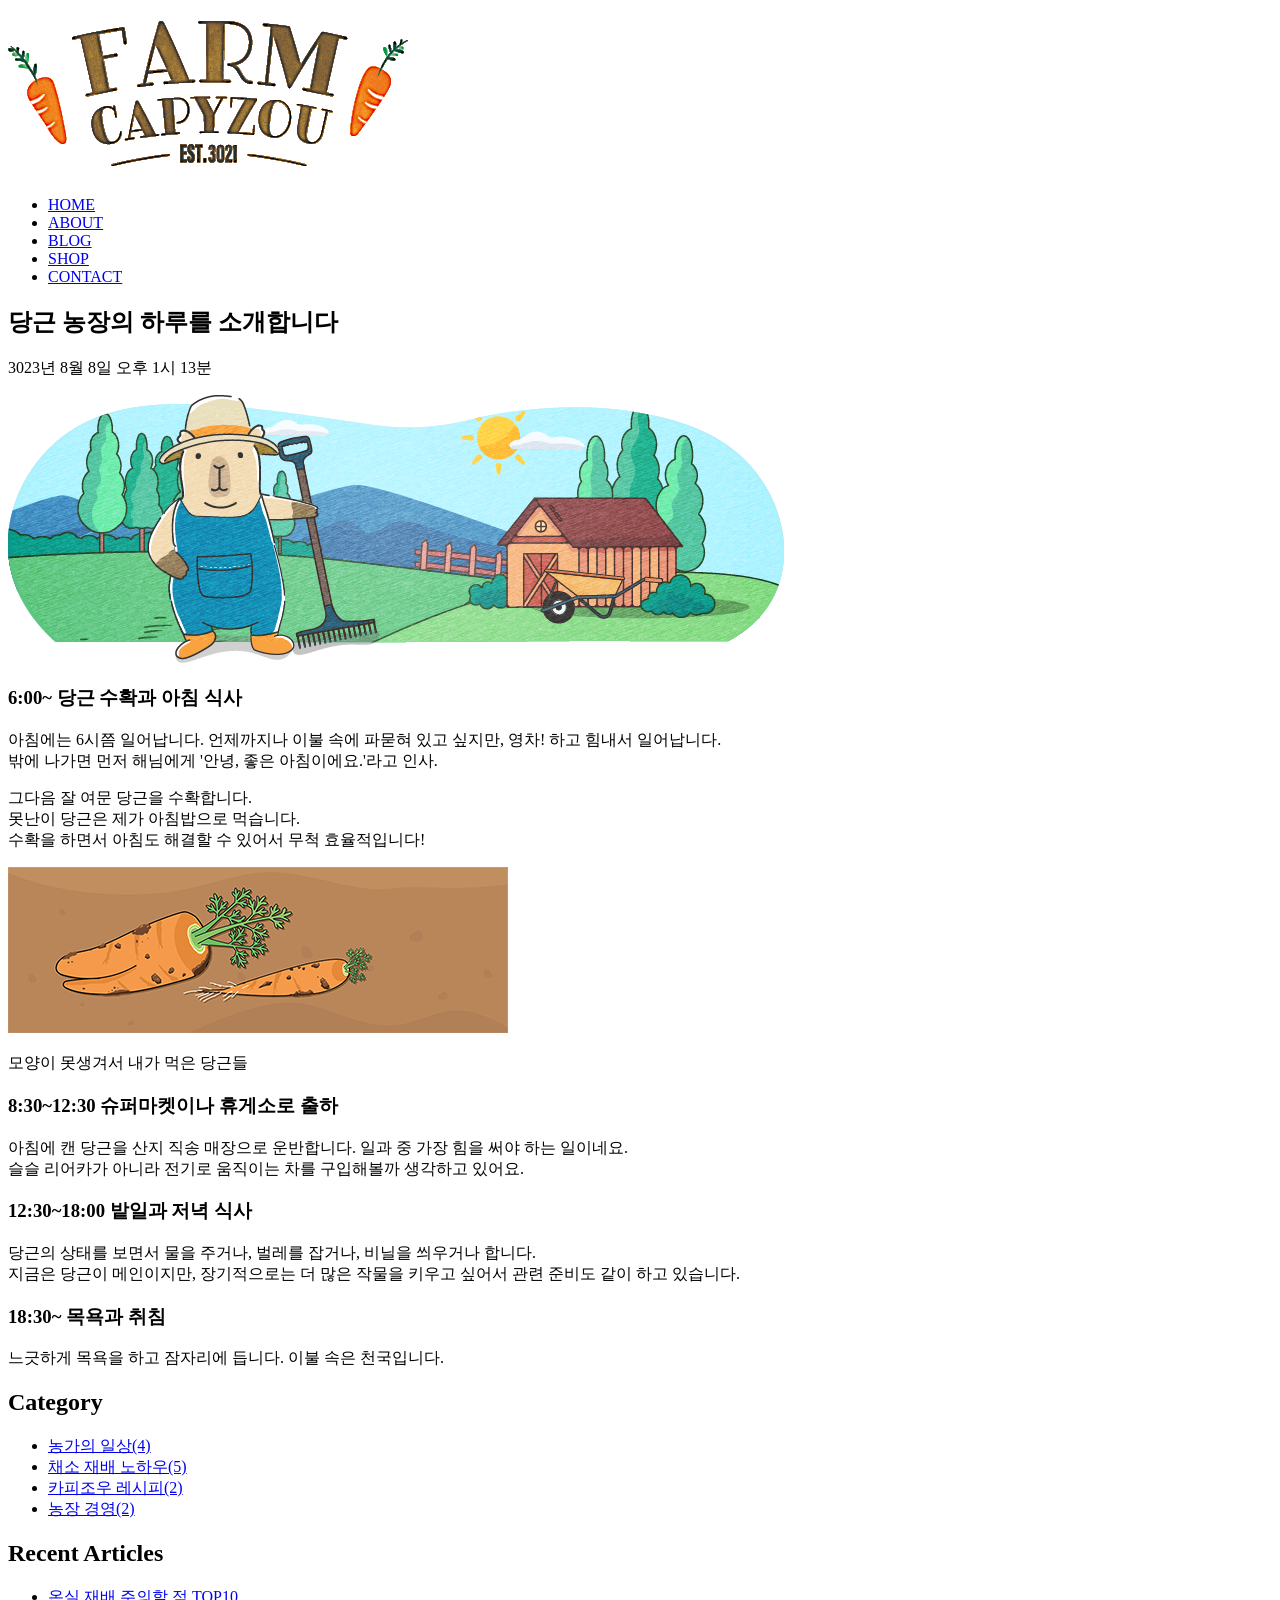
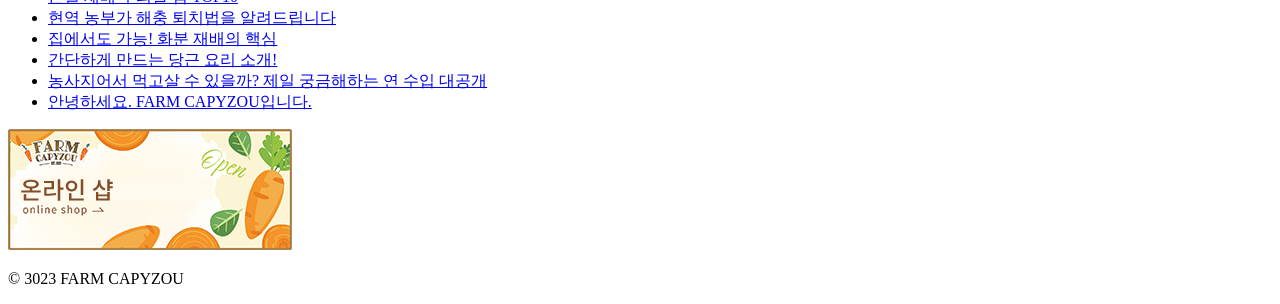
<file: 05장/step/02/02_nav_step2.html>
<!DOCTYPE html>
<html lang="ko">
  <head>
    <meta charset="UTF-8">
    <title>FARM CAPYZOU</title>
  </head>
  <body>
    <header>
      <h1><img src="images/logo.png" alt="FARM CAPYZOU"></h1>
      <nav>
        <ul>
          <li><a href="#">HOME</a></li>
          <li><a href="#">ABOUT</a></li>
          <li><a href="#">BLOG</a></li>
          <li><a href="#">SHOP</a></li>
          <li><a href="#">CONTACT</a></li>
        </ul>
      </nav>
    </header>
    <h2>당근 농장의 하루를 소개합니다</h2>
    <p>3023년 8월 8일 오후 1시 13분</p>
    <p>
      <img src="images/eyecatch.png" alt="농원에 있는 카피조우 그림">
    </p>
    <h3>6:00~ 당근 수확과 아침 식사</h3>
    <p>아침에는 6시쯤 일어납니다. 언제까지나 이불 속에 파묻혀 있고 싶지만, 영차! 하고 힘내서 일어납니다.<br>밖에 나가면 먼저 해님에게 '안녕, 좋은 아침이에요.'라고 인사.</p>
    <p>
      그다음 잘 여문 당근을 수확합니다.<br>
      못난이 당근은 제가 아침밥으로 먹습니다.<br>
      수확을 하면서 아침도 해결할 수 있어서 무척 효율적입니다!<br>
    </p>
    <p>
      <img src="images/carrots.png" alt="못난이 당근 그림">
    </p>
    <p>모양이 못생겨서 내가 먹은 당근들</p>
    <h3>8:30~12:30 슈퍼마켓이나 휴게소로 출하</h3>
    <p>아침에 캔 당근을 산지 직송 매장으로 운반합니다. 일과 중 가장 힘을 써야 하는 일이네요.<br>슬슬 리어카가 아니라 전기로 움직이는 차를 구입해볼까 생각하고 있어요.</p>
    <h3>12:30~18:00 밭일과 저녁 식사</h3>
    <p>당근의 상태를 보면서 물을 주거나, 벌레를 잡거나, 비닐을 씌우거나 합니다.<br>지금은 당근이 메인이지만, 장기적으로는 더 많은 작물을 키우고 싶어서 관련 준비도 같이 하고 있습니다.</p>
    <h3>18:30~ 목욕과 취침</h3>
    <p>느긋하게 목욕을 하고 잠자리에 듭니다. 이불 속은 천국입니다.</p>
    <nav>
      <h2>Category</h2>
      <ul>
        <li><a href="#">농가의 일상(4)</a></li>
        <li><a href="#">채소 재배 노하우(5)</a></li>
        <li><a href="#">카피조우 레시피(2)</a></li>
        <li><a href="#">농장 경영(2)</a></li>
      </ul>
    </nav>
    <nav>
      <h2>Recent Articles</h2>
      <ul>
        <li><a href="#">온실 재배 주의할 점 TOP10</a></li>
        <li><a href="#">현역 농부가 해충 퇴치법을 알려드립니다</a></li>
        <li><a href="#">집에서도 가능! 화분 재배의 핵심</a></li>
        <li><a href="#">간단하게 만드는 당근 요리 소개!</a></li>
        <li><a href="#">농사지어서 먹고살 수 있을까? 제일 궁금해하는 연 수입 대공개</a></li>
        <li><a href="#">안녕하세요. FARM CAPYZOU입니다.</a></li>
      </ul>
    </nav>
    <p>
      <a href="#"><img src="images/side_banner.png" alt="온라인 샵 배너"></a>
    </p>
    <p>© 3023 FARM CAPYZOU</p>
  </body>
</html>
</file>
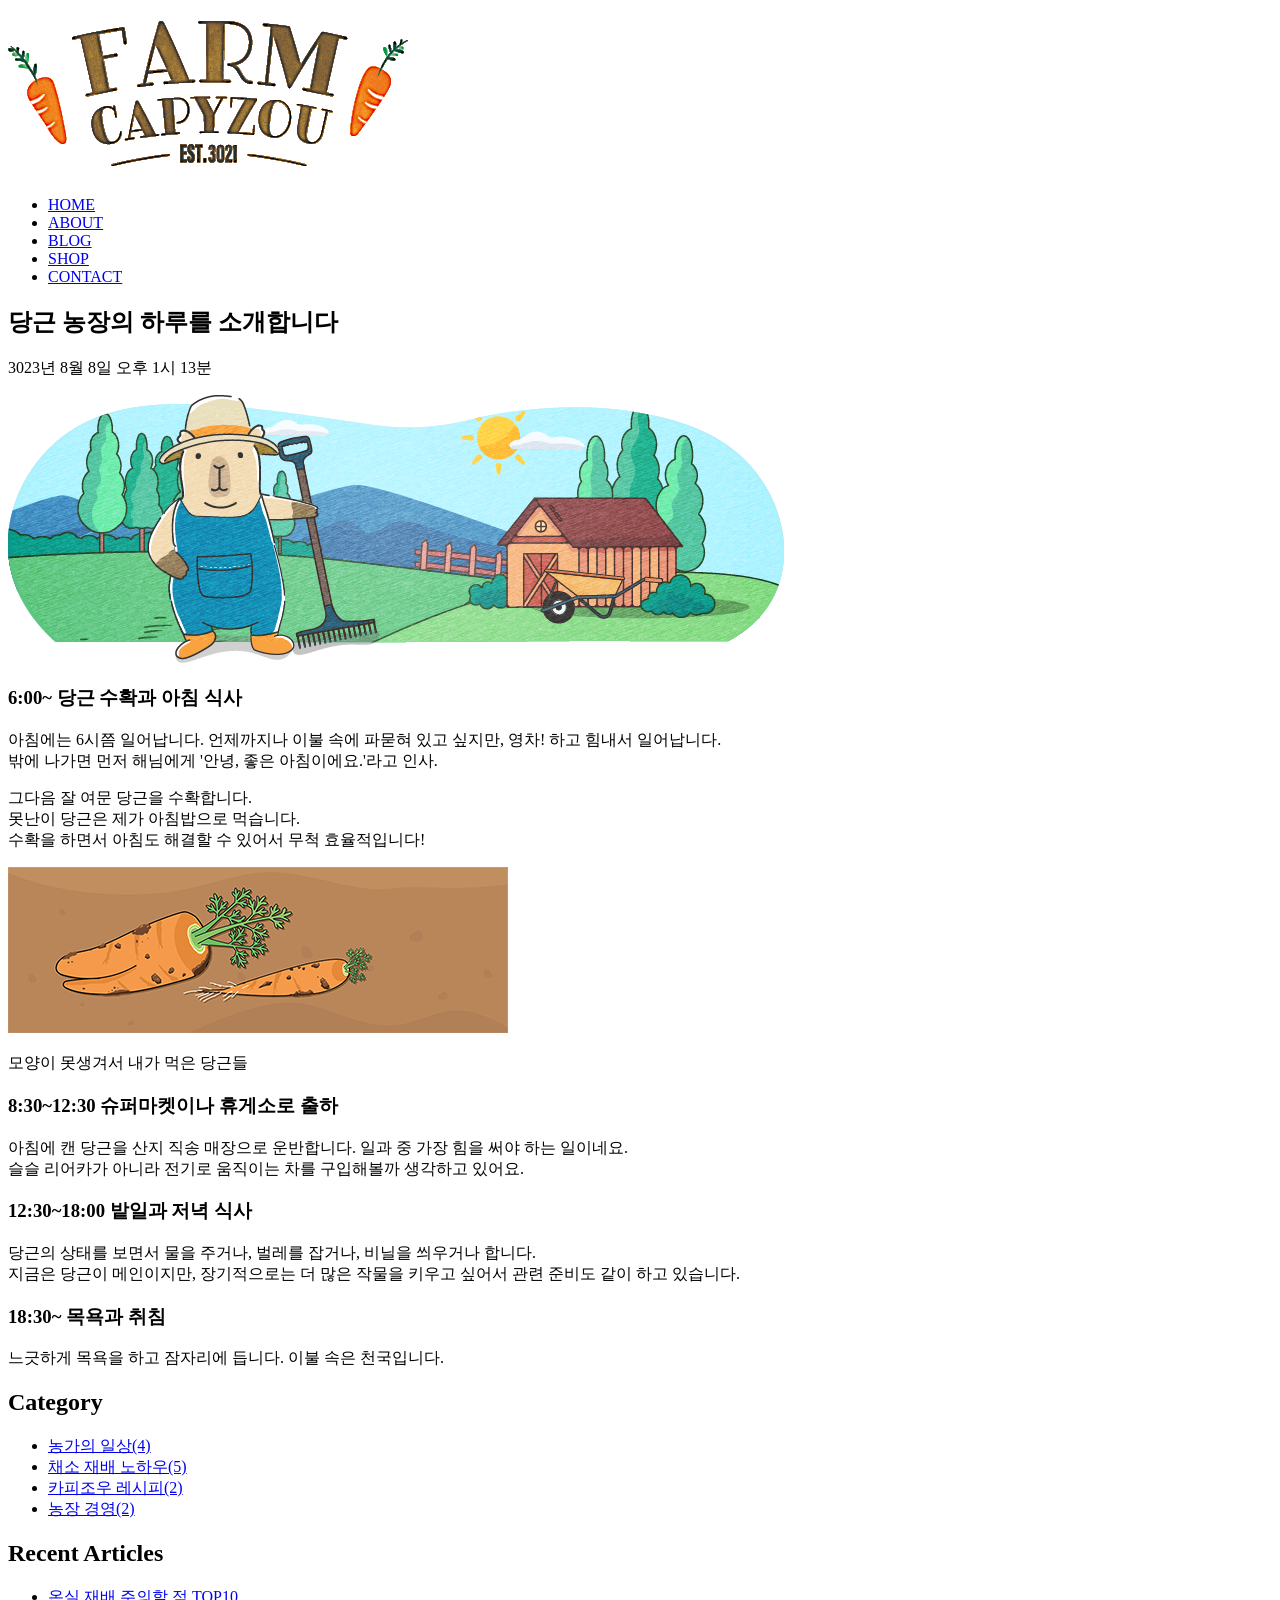
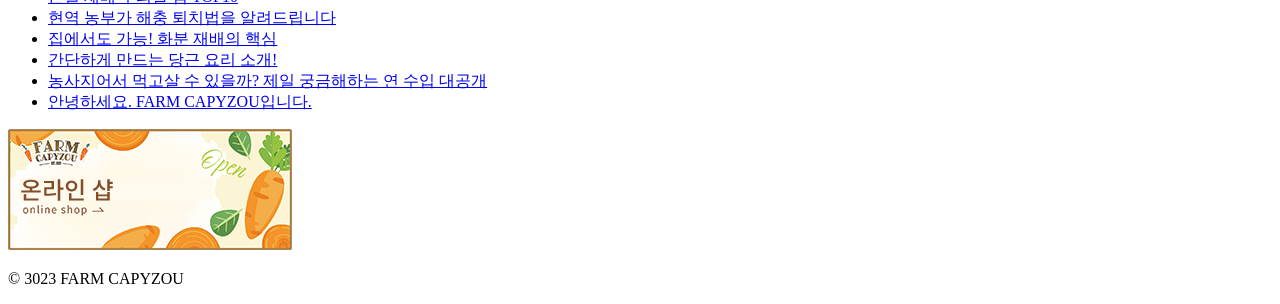
<file: 05장/step/02/03_main_step1.html>
<!DOCTYPE html>
<html lang="ko">
  <head>
    <meta charset="UTF-8">
    <title>FARM CAPYZOU</title>
  </head>
  <body>
    <header>
      <h1><img src="images/logo.png" alt="FARM CAPYZOU"></h1>
      <nav>
        <ul>
          <li><a href="#">HOME</a></li>
          <li><a href="#">ABOUT</a></li>
          <li><a href="#">BLOG</a></li>
          <li><a href="#">SHOP</a></li>
          <li><a href="#">CONTACT</a></li>
        </ul>
      </nav>
    </header>
    <main>
      <h2>당근 농장의 하루를 소개합니다</h2>
      <p>3023년 8월 8일 오후 1시 13분</p>
      <p>
        <img src="images/eyecatch.png" alt="농원에 있는 카피조우 그림">
      </p>
      <h3>6:00~ 당근 수확과 아침 식사</h3>
      <p>아침에는 6시쯤 일어납니다. 언제까지나 이불 속에 파묻혀 있고 싶지만, 영차! 하고 힘내서 일어납니다.<br>밖에 나가면 먼저 해님에게 '안녕, 좋은 아침이에요.'라고 인사.</p>
      <p>
        그다음 잘 여문 당근을 수확합니다.<br>
        못난이 당근은 제가 아침밥으로 먹습니다.<br>
        수확을 하면서 아침도 해결할 수 있어서 무척 효율적입니다!<br>
      </p>
      <p>
        <img src="images/carrots.png" alt="못난이 당근 그림">
      </p>
      <p>모양이 못생겨서 내가 먹은 당근들</p>
      <h3>8:30~12:30 슈퍼마켓이나 휴게소로 출하</h3>
      <p>아침에 캔 당근을 산지 직송 매장으로 운반합니다. 일과 중 가장 힘을 써야 하는 일이네요.<br>슬슬 리어카가 아니라 전기로 움직이는 차를 구입해볼까 생각하고 있어요.</p>
      <h3>12:30~18:00 밭일과 저녁 식사</h3>
      <p>당근의 상태를 보면서 물을 주거나, 벌레를 잡거나, 비닐을 씌우거나 합니다.<br>지금은 당근이 메인이지만, 장기적으로는 더 많은 작물을 키우고 싶어서 관련 준비도 같이 하고 있습니다.</p>
      <h3>18:30~ 목욕과 취침</h3>
      <p>느긋하게 목욕을 하고 잠자리에 듭니다. 이불 속은 천국입니다.</p>
    </main>
    <nav>
      <h2>Category</h2>
      <ul>
        <li><a href="#">농가의 일상(4)</a></li>
        <li><a href="#">채소 재배 노하우(5)</a></li>
        <li><a href="#">카피조우 레시피(2)</a></li>
        <li><a href="#">농장 경영(2)</a></li>
      </ul>
    </nav>
    <nav>
      <h2>Recent Articles</h2>
      <ul>
        <li><a href="#">온실 재배 주의할 점 TOP10</a></li>
        <li><a href="#">현역 농부가 해충 퇴치법을 알려드립니다</a></li>
        <li><a href="#">집에서도 가능! 화분 재배의 핵심</a></li>
        <li><a href="#">간단하게 만드는 당근 요리 소개!</a></li>
        <li><a href="#">농사지어서 먹고살 수 있을까? 제일 궁금해하는 연 수입 대공개</a></li>
        <li><a href="#">안녕하세요. FARM CAPYZOU입니다.</a></li>
      </ul>
    </nav>
    <p>
      <a href="#"><img src="images/side_banner.png" alt="온라인 샵 배너"></a>
    </p>
    <p>© 3023 FARM CAPYZOU</p>
  </body>
</html>
</file>
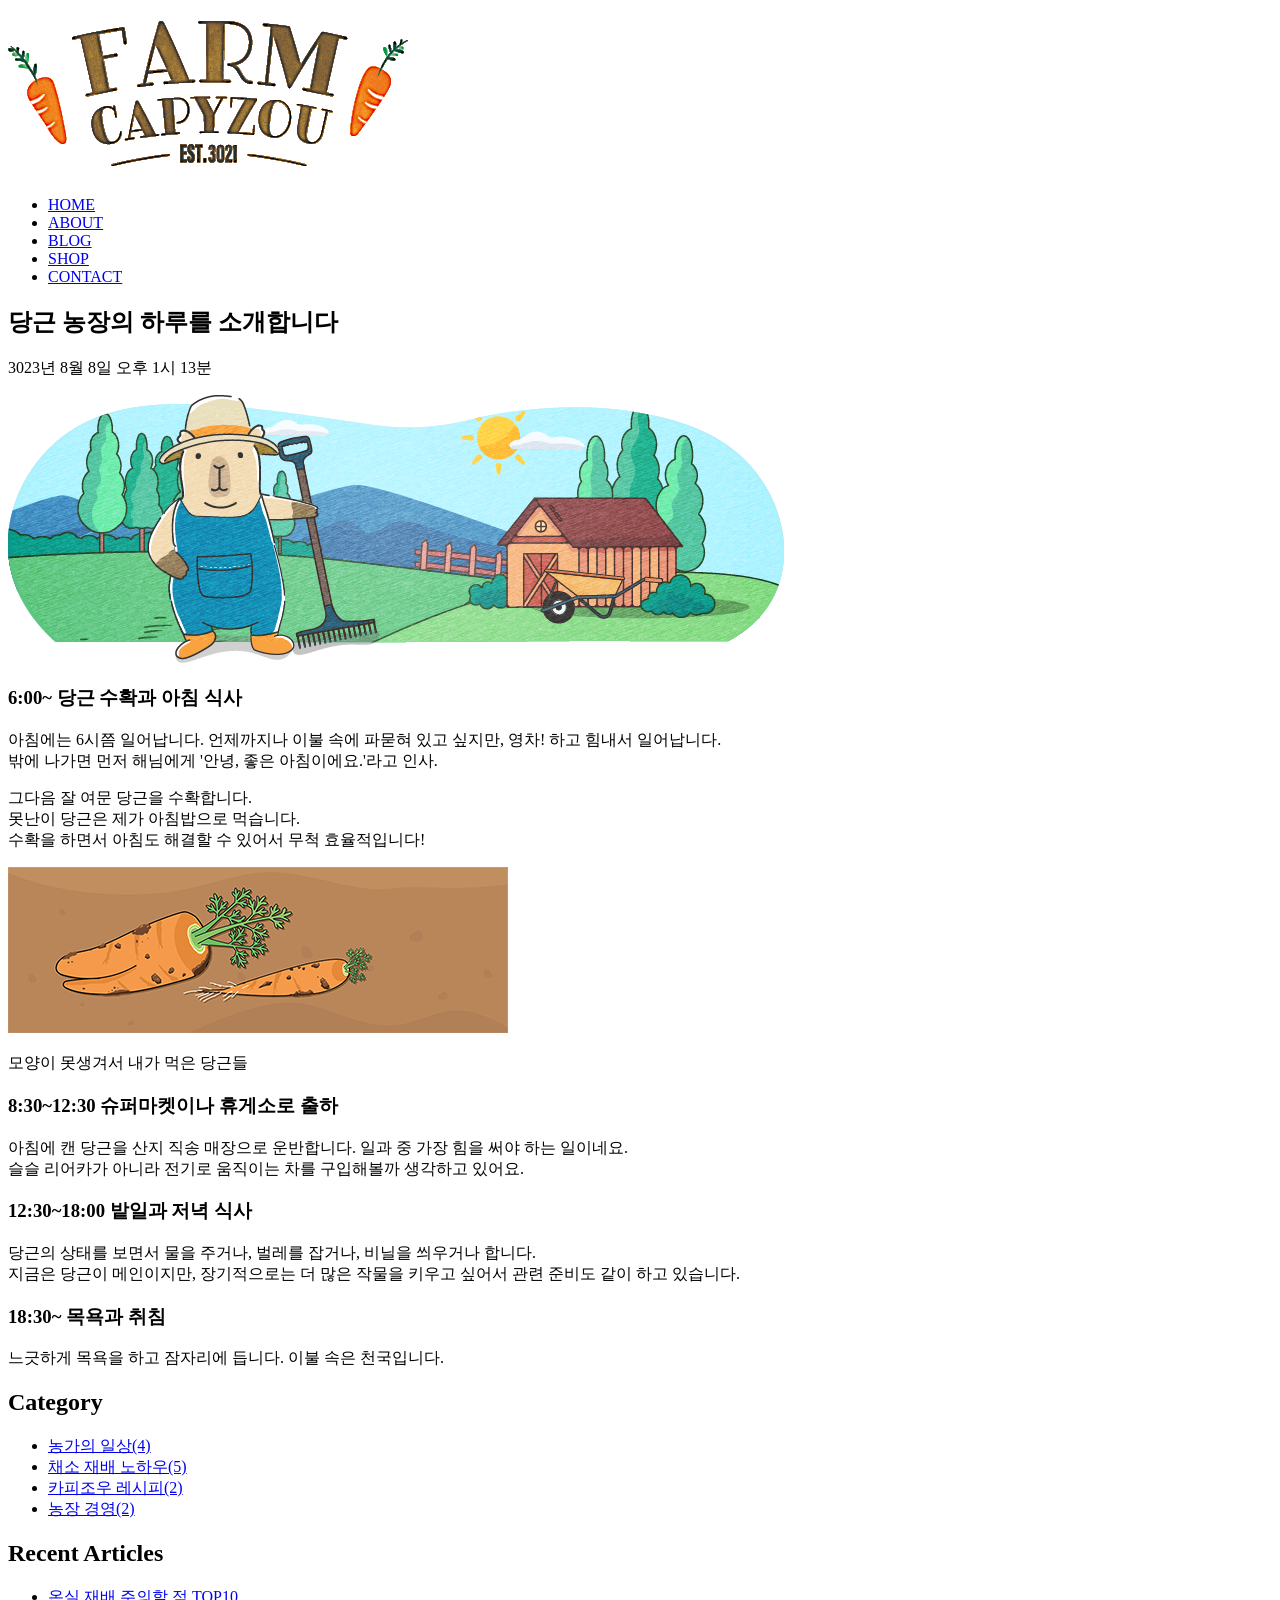
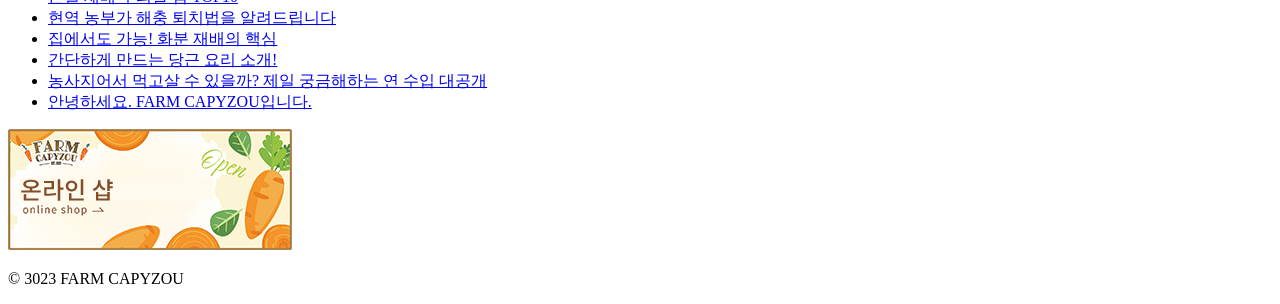
<file: 05장/step/02/04_article_step1.html>
<!DOCTYPE html>
<html lang="ko">
  <head>
    <meta charset="UTF-8">
    <title>FARM CAPYZOU</title>
  </head>
  <body>
    <header>
      <h1><img src="images/logo.png" alt="FARM CAPYZOU"></h1>
      <nav>
        <ul>
          <li><a href="#">HOME</a></li>
          <li><a href="#">ABOUT</a></li>
          <li><a href="#">BLOG</a></li>
          <li><a href="#">SHOP</a></li>
          <li><a href="#">CONTACT</a></li>
        </ul>
      </nav>
    </header>
    <main>
      <article>
        <h2>당근 농장의 하루를 소개합니다</h2>
        <p>3023년 8월 8일 오후 1시 13분</p>
        <p>
          <img src="images/eyecatch.png" alt="농원에 있는 카피조우 그림">
        </p>
        <h3>6:00~ 당근 수확과 아침 식사</h3>
        <p>아침에는 6시쯤 일어납니다. 언제까지나 이불 속에 파묻혀 있고 싶지만, 영차! 하고 힘내서 일어납니다.<br>밖에 나가면 먼저 해님에게 '안녕, 좋은 아침이에요.'라고 인사.</p>
        <p>
          그다음 잘 여문 당근을 수확합니다.<br>
          못난이 당근은 제가 아침밥으로 먹습니다.<br>
          수확을 하면서 아침도 해결할 수 있어서 무척 효율적입니다!<br>
        </p>
        <p>
          <img src="images/carrots.png" alt="못난이 당근 그림">
        </p>
        <p>모양이 못생겨서 내가 먹은 당근들</p>
        <h3>8:30~12:30 슈퍼마켓이나 휴게소로 출하</h3>
        <p>아침에 캔 당근을 산지 직송 매장으로 운반합니다. 일과 중 가장 힘을 써야 하는 일이네요.<br>슬슬 리어카가 아니라 전기로 움직이는 차를 구입해볼까 생각하고 있어요.</p>
        <h3>12:30~18:00 밭일과 저녁 식사</h3>
        <p>당근의 상태를 보면서 물을 주거나, 벌레를 잡거나, 비닐을 씌우거나 합니다.<br>지금은 당근이 메인이지만, 장기적으로는 더 많은 작물을 키우고 싶어서 관련 준비도 같이 하고 있습니다.</p>
        <h3>18:30~ 목욕과 취침</h3>
        <p>느긋하게 목욕을 하고 잠자리에 듭니다. 이불 속은 천국입니다.</p>
      </article>
    </main>
    <nav>
      <h2>Category</h2>
      <ul>
        <li><a href="#">농가의 일상(4)</a></li>
        <li><a href="#">채소 재배 노하우(5)</a></li>
        <li><a href="#">카피조우 레시피(2)</a></li>
        <li><a href="#">농장 경영(2)</a></li>
      </ul>
    </nav>
    <nav>
      <h2>Recent Articles</h2>
      <ul>
        <li><a href="#">온실 재배 주의할 점 TOP10</a></li>
        <li><a href="#">현역 농부가 해충 퇴치법을 알려드립니다</a></li>
        <li><a href="#">집에서도 가능! 화분 재배의 핵심</a></li>
        <li><a href="#">간단하게 만드는 당근 요리 소개!</a></li>
        <li><a href="#">농사지어서 먹고살 수 있을까? 제일 궁금해하는 연 수입 대공개</a></li>
        <li><a href="#">안녕하세요. FARM CAPYZOU입니다.</a></li>
      </ul>
    </nav>
    <p>
      <a href="#"><img src="images/side_banner.png" alt="온라인 샵 배너"></a>
    </p>
    <p>© 3023 FARM CAPYZOU</p>
  </body>
</html>
</file>
<file: test0407/css/style.css>
@charset "UTF-8";

body {
  font-family: "noto sans kr", sans-serif;
  background-color: pink;
  background-color: #64bdb2;
}
h1 {
  font-size: 18px;
  border: 3px solid #ffffff;
  border-radius: 20px;
  padding: 6px 0;
  margin: 20px auto;
  width: 300px;
  text-align: center;
}
p, ul {
  text-align: center;
  margin-bottom: 20px;
}

img{
  border-radius: 50%;
}

a{
  background-color: #ff9a9e;
  display: block;
  padding: 20px 0;
  border-radius: 4px;
  color: #fff;
  font-weight: 600;
}

ul {
  width: 300px;
  margin: 0 auto;
}

li {
  margin-bottom: 20px;
}
</file>
<file: 06장/완성/css/style.css>
@charset "utf-8";

body {
  background-image: url(../images/bg.png);
  font-size: 16px;
  font-family: 'arial','Apple SD Gothic Neo','NanumGothic',sans-serif;
  color: #333333;
}
header {
  width: 1240px;
  margin: 0 auto 44px;
}
h1 {
  text-align: center;
  padding: 20px 0px 16px;
}
header nav ul {
  display: flex;
  justify-content: center;
  border-top: 2px solid #7c5d48;
  border-bottom: 2px solid #7c5d48;
  background-color: rgba(255,255,255,0.42);
  padding: 12px 0px 10px;
}
header nav ul li {
  margin: 0 20px;
}
header nav ul li a {
  font-size: 22px;
  font-weight: bold;
  color: #7c5d48;
}
header nav ul li a:hover {
  text-decoration: underline double;
}
div {
  width: 1240px;
  margin: 0 auto 50px;
  display: flex;
  justify-content: space-between;
}
main {
  flex-basis: 920px;
  background-color: #ffffff;
  border-radius: 16px;
  padding: 62px 72px 32px 72px;
  box-shadow: 0px 0px 8px rgba(0,0,0,0.16);
}
aside {
  flex-basis: 284px;
}
aside nav {
  border-radius: 16px;
  background-color: #ffffff;
  box-shadow: 0px 0px 8px rgba(0,0,0,0.16);
  padding: 24px 28px;
  margin-bottom: 24px;
}
aside nav h2 {
  margin-bottom: 18px;
  font-size: 22px;
  font-weight: bold;
  color: #7c5d48;
}
aside nav ul {
  font-size: 14px;
}
.categoryNav ul li {
  list-style-type: square;
  color: #7c5d48;
  margin: 0 0 16px 20px;
}
.categoryNav ul li a {
  color: #333333;
}
.recentNav ul li {
  border-bottom: 1px solid #7c5d48;
  padding-bottom: 10px;
  margin-bottom: 22px;
}
.recentNav ul {
  height: 240px;
  overflow: hidden scroll;
}
article h2 {
  font-size: 40px;
  font-weight: 500;
  margin-bottom: 8px;
}
time {
  background-color: #91c777;
  border-radius: 0px 22px 22px 22px;
  font-size: 18px;
  font-weight: bold;
  color: #ffffff;
  padding: 11px 23px 10px 18px;
  display: inline-block;
}
.postdate {
  margin-bottom: 26px;
}
.eyecatch {
  margin-bottom: 26px;
}
article h3 {
  border-bottom: 2px solid #6ab547;
  margin-bottom: 20px;
  font-size: 28px;
  font-weight: 600;
  background-image: url(../images/h2_icon.png);
  background-repeat: no-repeat;
  background-position: left bottom;
  padding: 20px 10px 10px 48px;
}
article section p {
  line-height: 1.6;
  margin-bottom: 24px;
}
article section {
  margin-bottom: 50px;
}
footer {
  background-color: #523f2e;
  color: #ffffff;
  text-align: center;
  padding: 14px 10px 20px;
}
</file>
<file: 06장/작업/css/style.css>
@charset "utf-8";

@import url('https://fonts.googleapis.com/css2?family=Nanum+Pen+Script&display=swap');

body {
    background-image: url(../images/bg.png);
    font-size: 16px;
    font-family:Arial, Helvetica, sans-serif
    color: #333;
}

header {
    width: 1240px;
    margin:0 auto 44px;
}
h1 {
    text-align: center;
    padding: 20px 0 15px;
}
header nav ul {
    display: flex;
}
</file>
<file: 06장/Flexbox/완성/css/style.css>
@charset "utf-8";

/*구분하기 쉽도록 색상을 넣습니다*/
ul {
  border: 4px solid #e8cca9;
}
ul li {
  background-color: #efefef;
  border: 1px solid #ed7a92;
  color: #111111;
}

/*아래에 Flexbox 코드를 넣습니다*/
ul {
  display: flex;
  width: 600px;
}

.ul2 {
  width: 750px;
}

.b1{
  flex-basis: 180px;
}
.b2{
  flex-basis: 240px;
}
.b3{
  flex-basis: 300px;
}
</file>
<file: 06장/Flexbox/작업/css/style.css>
@charset "utf-8";

/*구분하기 쉽도록 색상을 넣습니다*/
ul {
  border: 4px solid #e8cca9;
}
ul li {
  background-color: #efefef;
  border: 1px solid #ed7a92;
  color: #111111;
}

/*아래에 Flexbox 코드를 넣습니다*/
</file>
